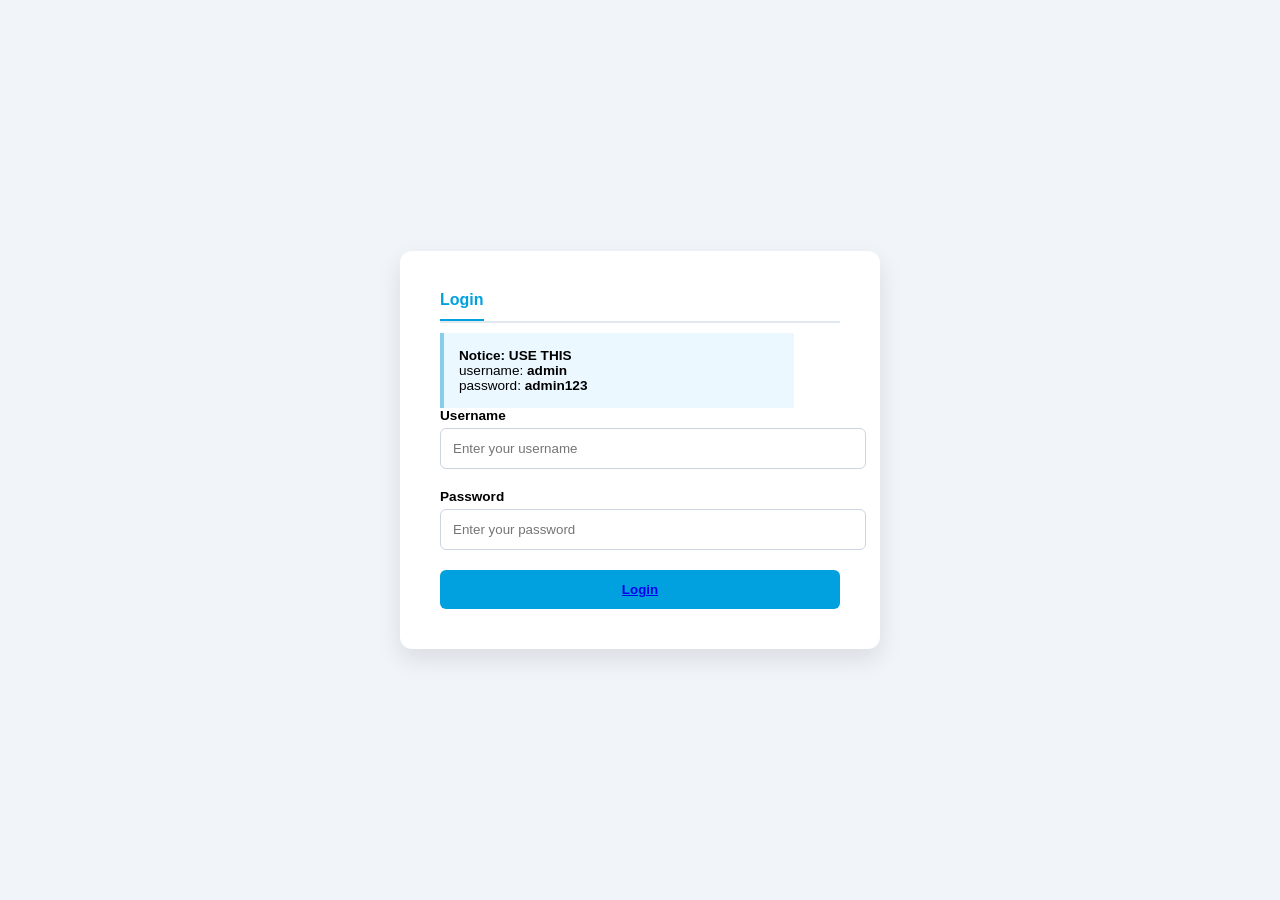
<file: index.html>
<!DOCTYPE html>
<html lang="en">
<head>
    <meta charset="UTF-8">
    <meta name="viewport" content="width=device-width, initial-scale=1.0">
    <title>Portal Login | Excellence Academy</title>
   <link rel="stylesheet" type="text/css" href="index.css">
</head>
<body>

<div class="auth-container">
    <div class="tabs">
        <div class="tab active" id="tabLogin">Login</div>
    </div>
<div id="ra">
           <strong>Notice:</strong><strong> USE THIS</strong><br>username: <strong>admin</strong><br>password: <strong>admin123</strong>
        </div>
    <form id="loginForm" >
        <div class="form-group">
            <label>Username</label>
            <input type="text" id="op" placeholder="Enter your username">
        </div>
        <div class="form-group">
            <label>Password</label>
            <input type="password" id="ap" placeholder="Enter your password">
        </div>
        <button type="submit" class="btn-auth" onclick="return log();"><a href="home.html">Login</a></button>
    </form>

  
</div>

<script>
  
    function log(){
        var user=document.getElementById("op").value;
        var pass=document.getElementById("ap").value;

        if(!user|| !pass)
        {
            alert("Please fill in all fields.");
            return false;
        }
        else if (!user) {
            alert("please fill in a vailed username or email");
            return false;
        }
        else if (!pass) {
            alert("please fill in a vailed password");
            return false;
        }
         else if (!pass) {
            alert("please create a password");
            return false;
        } 
        else if(pass!=="admin123")
        {
            alert("Invalid password. Please try again.");
            return false;
        }
        else if(user!=="admin")
        {
            alert("Invalid username. Please try again.");
            return false;
        }
        else {
            alert("Login successful! Welcome to the Excellence Academy Portal.");
            return true;
        }
    }
   
</script>

</body>
</html>
</file>
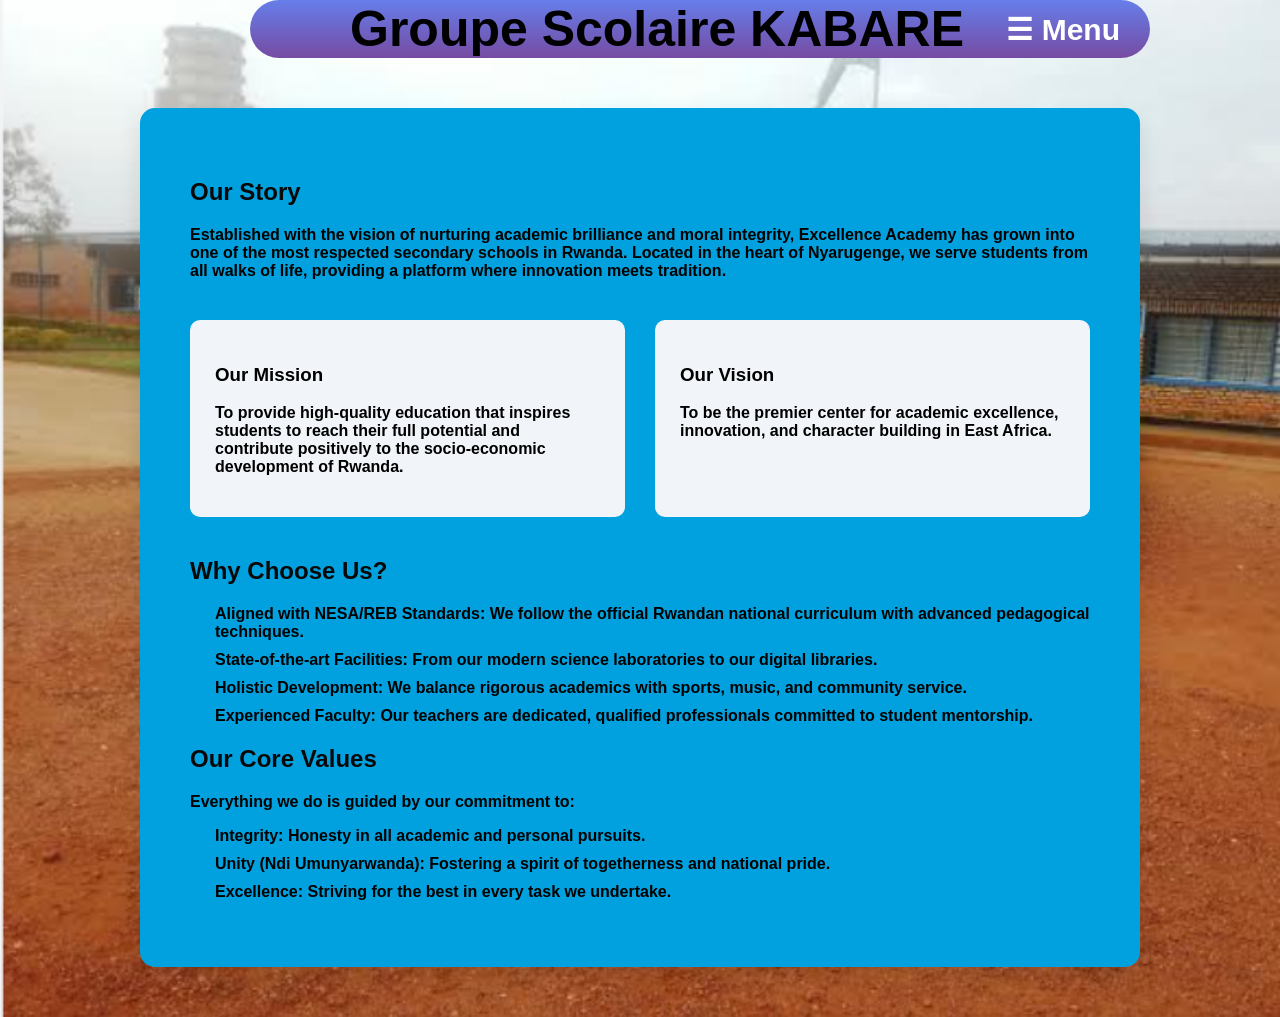
<file: about.html>
<!DOCTYPE html>
<html lang="en">
<head>
    <meta charset="UTF-8">
    <meta name="viewport" content="width=device-width, initial-scale=1.0">
    <title>About Us | Excellence Academy</title>
    <style>

        body { font-family: 'Inter', sans-serif; 
        margin: 0px;
        padding: 0px;
         color: black;
        background-image: url(back.png); 
        background-size: cover; 
        }
        .l1 { max-width: 900px;
             margin: 50px auto 50px;
              background: #00A1DE;
              font-weight: 600;
               padding: 50px;
                border-radius: 15px;
                 box-shadow: 0 10px 25px rgba(0,0,0,0.1);
                 }
        
        h2 {
             color: #080808;
              margin-bottom: 20px;
             }
        .l2 {
             display: grid;
              grid-template-columns: 1fr 1fr;
               gap: 30px;
                margin: 40px 0;
             }
        .l3 {
             padding: 25px;
              border-radius: 10px;
               background: #f1f5f9;
                border-top: 4px solid var(--primary);
             }
        
        .l4 {
             list-style: none;
              padding: 0; }
        .l4 li {
             margin-bottom: 10px;
              padding-left: 25px;
               position: relative; }
               .l5 {
    background: linear-gradient(#667eea,#764ba2);
    width: 900px;
    height: 10%;
    margin-left: 250px;
    border-radius: 60px;
}

.l6 {
    display: flex;
    flex-direction: row;      
    justify-content: space-between; 
    align-items: center;
    padding-right: 30px;
}

.l7 {
    margin-left: 100px;
    font-size: 50px;
    font-weight: bold;
    color: var(--white);
    gap: 10px;
}
.menu-btn {
    cursor: pointer;
    font-weight: bold;
    font-size: 30px;
    color: white;
    
}

.menu-overlay {
    height: 100%;
    width: 0; 
    top: 00px;
    position: fixed;   
    background-color: rgba(0, 0, 0, 0.95);
    overflow-x: hidden;
    padding-top: 60px;
    transition: 0.1s;
    
}

.menu-overlay.active {
    width: 250px;
    
    border-bottom: 5px yellow solid;
}

.close-btn {
    position: absolute;
    top: 20px;
    right: 20px; 
    font-size: 36px;
    color: white;
    cursor: pointer;
}
.close-btn:hover {
    animation: spine 1s ease-in-out;
   
}
@keyframes spine {
    0% {
        transform: rotate(0deg);
    }
    50% {
        transform: rotate(360deg);
    }
    100% {
        transform: rotate(360deg);
    }
}
.menu-links a {
    padding: 15px 32px;
    text-decoration: none;
    font-size: 18px;
    color: white;
    display: block;
    transition: 0.3s;
    font-family: Arial, sans-serif;
}

.menu-links a:hover {
    color: #f1f1f1;
    background-color: #333;
    border-radius: 20px;
    border-bottom: 5px yellow solid;
}

.menu-container {
    display: flex;
    align-items: center;
}
.l39{
    height: 300px;
    width: 100%;
    background-color: #667eea;
    margin-top: 460px;
    margin-left: 0px;
    position: sticky;

}
.l40{
    border-radius: 70px;
    height: 50px;
    background-color: #d0d0d0;
    width: 50px;
    margin-left: 1250px;
    background-image: url(lio.png);
    background-size: cover;
   
}
.l41{
    border-radius: 70px;
    height: 50px;
    background-color: #d0d0d0;
    width: 50px;
    margin-left: 1120px;
    margin-top: -50px;
    background-image: url(face.png);
    background-size: cover;
   
}
.l42{
    border-radius: 70px;
    height: 50px;
    background-color: #d0d0d0;
    width: 50px;
    margin-left: 1185px;
    margin-top: -50px;
    background-image: url(you.png);
    background-size: cover;
   
}
.l43{
    margin-top: 55px;
    position: absolute;
    margin-left: 400px;
    color: #d0d0d0;
}
.l44{
    margin-top: -90px;
    margin-left: 100px;
    border-radius: 20px;
    height: 200px;
    width: 400px;
    background-color: #28a745;
}
#BO{
    position: absolute;
    margin-left: 700px;
    margin-top: 80px;
    font-size: 15px;
    
}

    </style>
</head>
<body>
<nav class="l5">
    <div class="l6">
        <div class="l7">
            <span>Groupe Scolaire KABARE</span>
        </div>
        <div class="menu-container">
            <span onclick="toggleMenu()" class="menu-btn">☰ Menu</span>
        </div>
    </div>
</nav>
<div class="l1">
    <h2>Our Story</h2>
    <p>Established with the vision of nurturing academic brilliance and moral integrity, Excellence Academy has grown into one of the most respected secondary schools in Rwanda. Located in the heart of Nyarugenge, we serve students from all walks of life, providing a platform where innovation meets tradition.</p>

    <div class="l2">
        <div class="l3">
            <h3>Our Mission</h3>
            <p>To provide high-quality education that inspires students to reach their full potential and contribute positively to the socio-economic development of Rwanda.</p>
        </div>
        <div class="l3">
            <h3>Our Vision</h3>
            <p>To be the premier center for academic excellence, innovation, and character building in East Africa.</p>
        </div>
    </div>

    <h2>Why Choose Us?</h2>
    <ul class="l4">
        <li><strong>Aligned with NESA/REB Standards:</strong> We follow the official Rwandan national curriculum with advanced pedagogical techniques.</li>
        <li><strong>State-of-the-art Facilities:</strong> From our modern science laboratories to our digital libraries.</li>
        <li><strong>Holistic Development:</strong> We balance rigorous academics with sports, music, and community service.</li>
        <li><strong>Experienced Faculty:</strong> Our teachers are dedicated, qualified professionals committed to student mentorship.</li>
    </ul>

    <h2>Our Core Values</h2>
    <p>Everything we do is guided by our commitment to:</p>
    <ul class="l4">
        <li><strong>Integrity:</strong> Honesty in all academic and personal pursuits.</li>
        <li><strong>Unity (Ndi Umunyarwanda):</strong> Fostering a spirit of togetherness and national pride.</li>
        <li><strong>Excellence:</strong> Striving for the best in every task we undertake.</li>
    </ul>
</div>
<div id="menu" class="menu-overlay">
        <span class="close-btn" onclick="toggleMenu()">x</span>
        <div class="menu-links">
            <a href="home.html">HOME</a>
            <a href="About.html">ABOUT US</a>
            <a href="cod.html">ACADEMICS</a>
            <a href="Services.html">SERVICES</a>
            <a href="admission.html">ADMISSION</a>
            <a href="gallery.html">GALLERY</a>
            <a href="conatct.html">CONTACT US</a>
            <a href="help.html">HELP</a>
            <input type="button" class="btn-login" onclick="window.location.href='index.html';" value="←LOGOUT">
        </div>
        <div class="l39">
        <P id="BO"><b>YOU CAN ALSO FIND US ON SOCIAL MEDIA PLATFORMS:</b></P>
        <br><br><br>
        <div class="l40"></div>
         <div class="l41"></div>
          <div class="l42"></div>
          <div class="l44"></div>
          <p class="l43">&copy;COPYRIGHT GSKEBARE 2025-2026 OFFICIAL SCHOOL MANAGMENT WEBSITE</p>
    </div>
    <script>
        function toggleMenu() {
            const menu = document.getElementById("menu");
            menu.classList.toggle("active");
        }
    </script>  
</body>
</html>
</file>
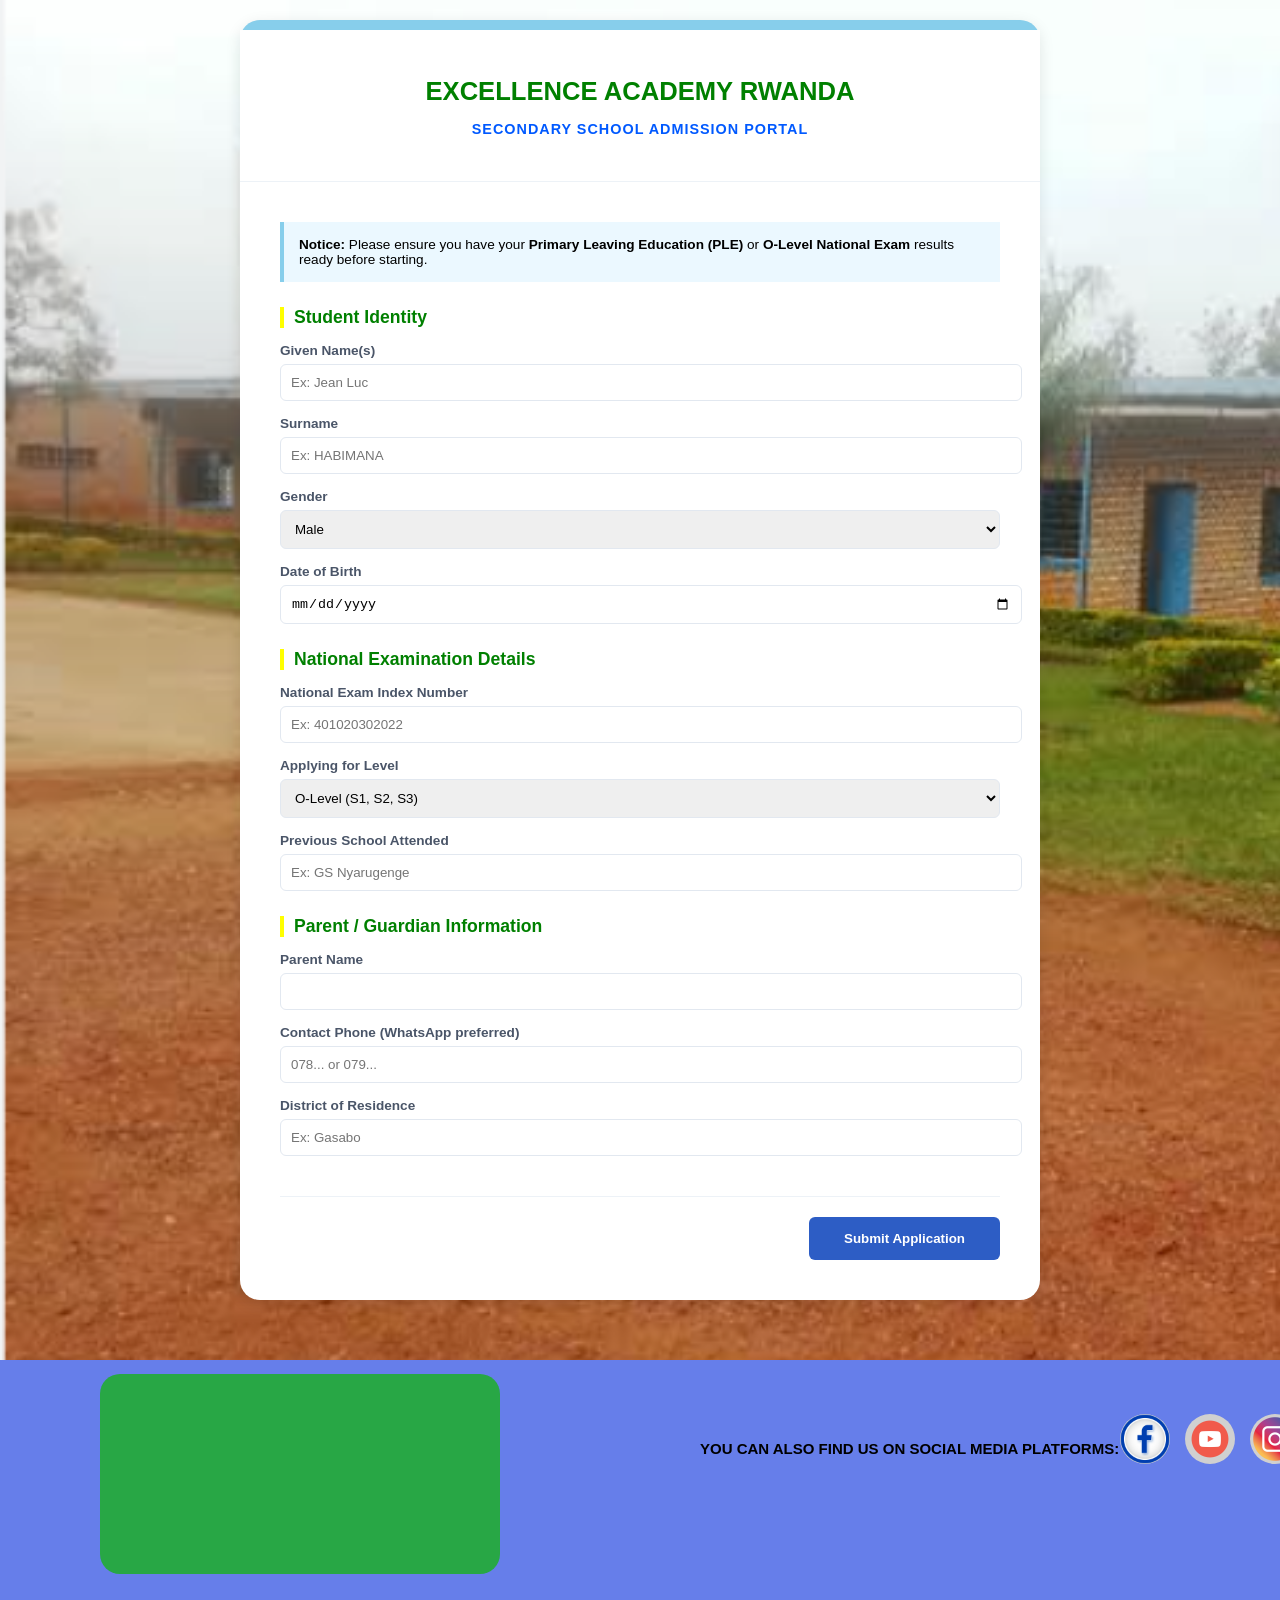
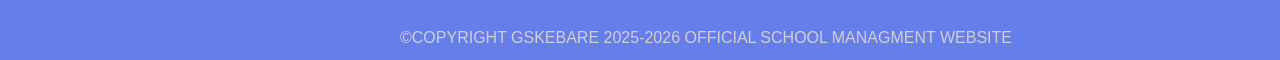
<file: admission.html>
<!DOCTYPE html>
<html lang="en">
<head>
    <meta charset="UTF-8">
    <meta name="viewport" content="width=device-width, initial-scale=1.0">
    <title>GS KABARE</title>
    <link rel="stylesheet" type="text/css" href="home.css">
       
</head>
<body>

<div class="l45">
    <div class="l46">
        <h1>EXCELLENCE ACADEMY RWANDA</h1>
        <p>SECONDARY SCHOOL ADMISSION PORTAL</p>
    </div>

    <div class="l47">
        <div class="l48">
            <strong>Notice:</strong> Please ensure you have your <strong>Primary Leaving Education (PLE)</strong> or <strong>O-Level National Exam</strong> results ready before starting.
        </div>

        <form onsubmit="return form()">
            <h2 class="l49">Student Identity</h2>
            <div class="l50">
                <div class="l51">
                    <label>Given Name(s)</label>
                    <input type="text" name="fname" placeholder="Ex: Jean Luc" id="a">
                </div>
                <div class="l51">
                    <label>Surname</label>
                    <input type="text" name="lname" placeholder="Ex: HABIMANA" id="b">
                </div>
                <div class="l51">
                    <label>Gender</label>
                    <select name="gender">
                        <option value="Male">Male</option>
                        <option value="Female">Female</option>
                    </select>
                </div>
                <div class="l51">
                    <label>Date of Birth</label>
                    <input type="date" name="dob" id="c">
                </div>
            </div>

            <h2 class="l49">National Examination Details</h2>
            <div class="l50">
                <div class="l51">
                    <label>National Exam Index Number</label>
                    <input type="text" placeholder="Ex: 401020302022" id="d">
                </div>
                <div class="l51">
                    <label>Applying for Level</label>
                    <select id="levelSelect" onchange="toggleCombinations()">
                        <option value="O-Level">O-Level (S1, S2, S3)</option>
                        <option value="A-Level">A-Level (S4, S5, S6)</option>
                    </select>
                </div>
                <div class="l51" id="combinationGroup" style="display:none;">
                    <label>A-Level Combination Choice</label>
                    <select>
                        <option>MCB (Math, Chem, Bio)</option>
                        <option>PCM (Physics, Chem, Math)</option>
                        <option>HEG (History, Econ, Geog)</option>
                        <option>MEG (Math, Econ, Geog)</option>
                        <option>PCB (Physics, Chem, Bio)</option>
                    </select>
                </div>
                <div class="l51">
                    <label>Previous School Attended</label>
                    <input type="text" placeholder="Ex: GS Nyarugenge" id="e">
                </div>
            </div>

            <h2 class="l49">Parent / Guardian Information</h2>
            <div class="l50">
                <div class="l51">
                    <label>Parent Name</label>
                    <input type="text" id="f">
                </div>
                <div class="l51">
                    <label>Contact Phone (WhatsApp preferred)</label>
                    <input type="tel" placeholder="078... or 079..." id="g">
                </div>
                <div class="l51">
                    <label>District of Residence</label>
                    <input type="text" placeholder="Ex: Gasabo" id="h">
                </div>
            </div>

            <div class="l52">
                <button type="submit" class="l53">Submit Application</button>
            </div>
        </form>
    </div>
</div>
<div class="l39">
        <P id="BO"><b>YOU CAN ALSO FIND US ON SOCIAL MEDIA PLATFORMS:</b></P>
        <br><br><br>
        <div class="l40"></div>
         <div class="l41"></div>
          <div class="l42"></div>
          <div class="l44"></div>
          <p class="l43">&copy;COPYRIGHT GSKEBARE 2025-2026 OFFICIAL SCHOOL MANAGMENT WEBSITE</p>

    </div>
<script>
    function toggleCombinations() {
        const level = document.getElementById('levelSelect').value;
        const comboGroup = document.getElementById('combinationGroup');
        if (level === "A-Level") {
            comboGroup.style.display = "block";
        } else {
            comboGroup.style.display = "none";
        }
    }
function form(){
    var fname=document.getElementById("a").value;
    var lname=document.getElementById("b").value;
    var dob=document.getElementById("c").value;
    var index=document.getElementById("d").value;
    var school=document.getElementById("e").value;
    var parent=document.getElementById("f").value;
    var phone=document.getElementById("g").value;
    var district=document.getElementById("h").value;
    
    if(!fname||!lname||!dob||!index||!school||!parent||!phone||!district){
        alert("Please fill in all required fields.");
        return false;
    }
    else if(index.length >15||index.length <10){
        alert("please fill in a vailed index number");
        return false;
    }
    else if(phone.length !=10){
        alert("please fill in a vailed phone number");
        return false;
     }
     else{
        alert("Application submitted successfully!");
        return true;
     }
}
    
</script>

</body>
</html>
</file>
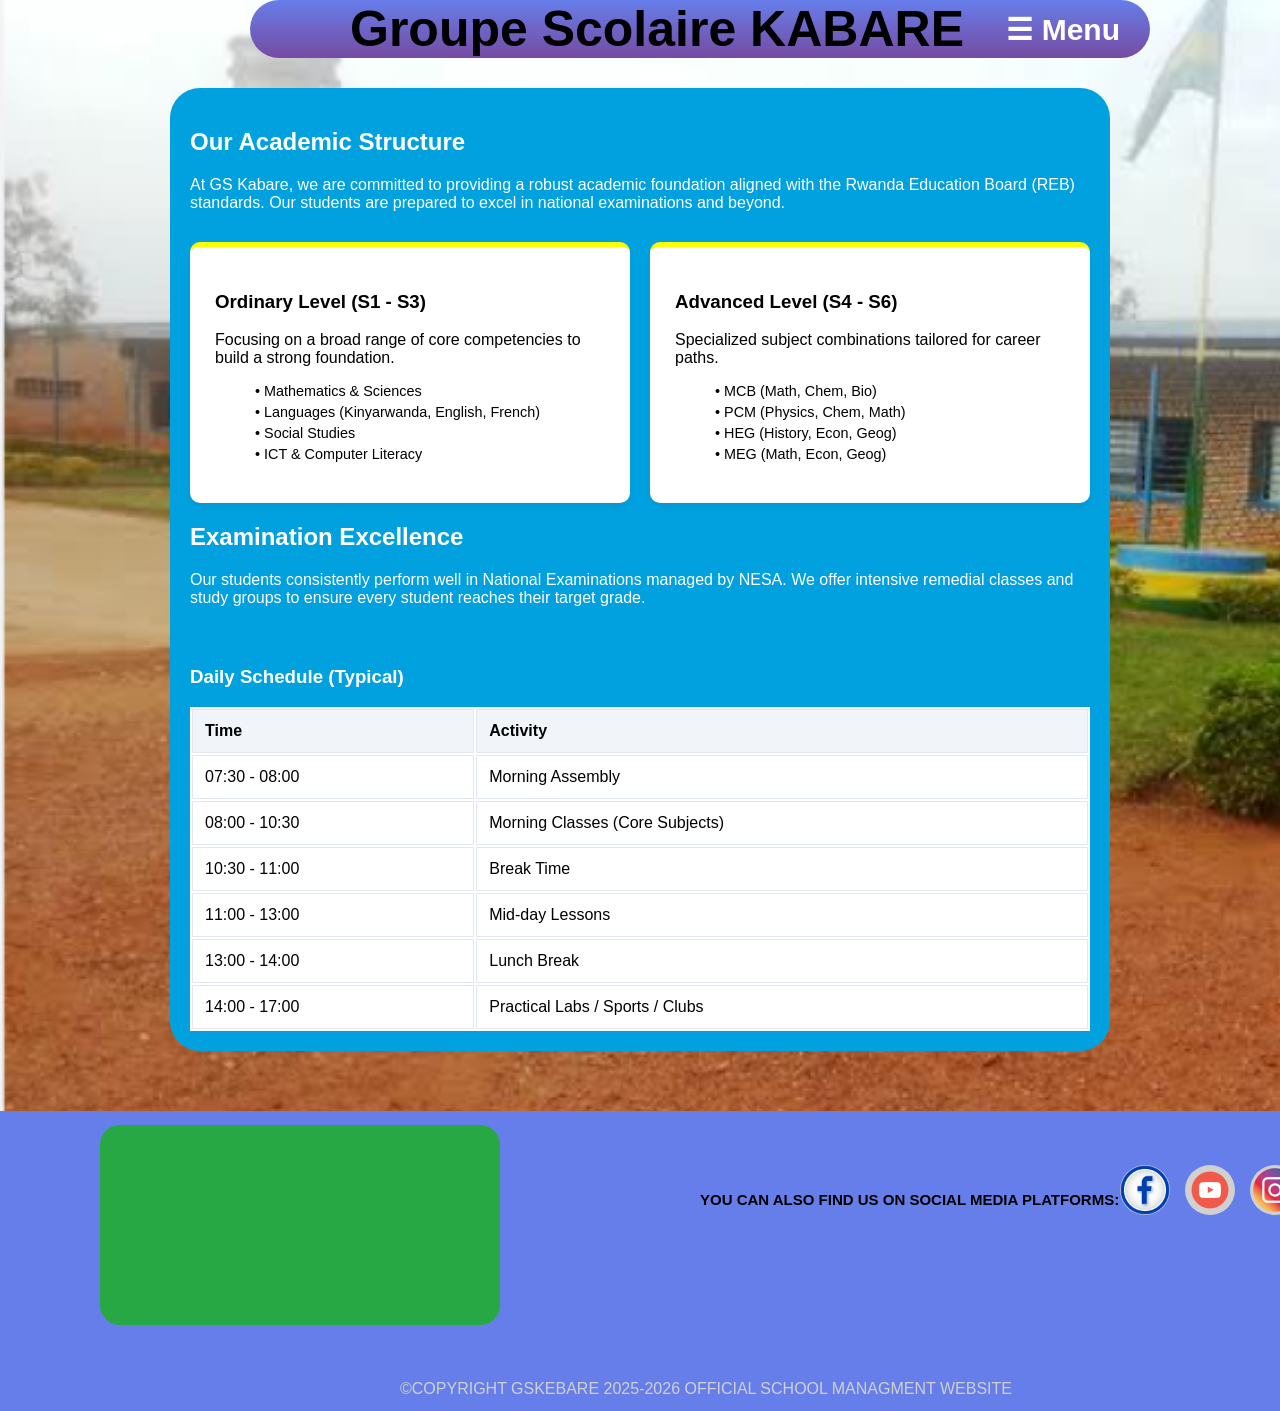
<file: cod.html>
<!DOCTYPE html>
<html lang="en">
<head>
    <meta charset="UTF-8">
    <meta name="viewport" content="width=device-width, initial-scale=1.0">
    <title>Academics | GS Kabare</title>
    <link rel="stylesheet" type="text/css" href="cod.css">
    <link rel="stylesheet" type="text/css" href="home.css">
</head>
<body>

<nav class="l1">
    <div class="l2">
        <div class="l3">
            <span>Groupe Scolaire KABARE</span>
        </div>
        <div class="menu-container">
            <span onclick="toggleMenu()" class="menu-btn">☰ Menu</span>
        </div>
    </div>
</nav>
<div id="menu" class="menu-overlay">
        <span class="close-btn" onclick="toggleMenu()">x</span>
        <div class="menu-links">
            <a href="home.html">HOME</a>
            <a href="about.html">ABOUTUS</a>
            <a href="cod.html">ACADEMICS</a>
            <a href="Services.html">SERVICES</a>
            <a href="admission.html">ADMISSION</a>
            <a href="gallery.html">GALLERY</a>
            <a href="conatct.html">CONTACT US</a>
            <a href="help.html">HELP</a>
            <input type="button" class="btn-login" onclick="window.location.href='index.html';" value="←LOGOUT">
        </div>
    </div>
        
<div class="g1">
    <h2>Our Academic Structure</h2>
    <p>At GS Kabare, we are committed to providing a robust academic foundation aligned with the Rwanda Education Board (REB) standards. Our students are prepared to excel in national examinations and beyond.</p>

    <div class="g2">
        <div class="g3">
            <h3>Ordinary Level (S1 - S3)</h3>
            <p>Focusing on a broad range of core competencies to build a strong foundation.</p>
            <ul class="g4">
                <li>• Mathematics & Sciences</li>
                <li>• Languages (Kinyarwanda, English, French)</li>
                <li>• Social Studies</li>
                <li>• ICT & Computer Literacy</li>
            </ul>
        </div>

        <div class="g3">
            <h3>Advanced Level (S4 - S6)</h3>
            <p>Specialized subject combinations tailored for career paths.</p>
            <ul class="g4">
                <li>• MCB (Math, Chem, Bio)</li>
                <li>• PCM (Physics, Chem, Math)</li>
                <li>• HEG (History, Econ, Geog)</li>
                <li>• MEG (Math, Econ, Geog)</li>
            </ul>
        </div>
    </div>

    <h2>Examination Excellence</h2>
    <p>Our students consistently perform well in National Examinations managed by NESA. We offer intensive remedial classes and study groups to ensure every student reaches their target grade.</p>

    <div class="g5">
        <h3>Daily Schedule (Typical)</h3>
        <table>
            <thead>
                <tr>
                    <th>Time</th>
                    <th>Activity</th>
                </tr>
            </thead>
            <tbody>
                <tr><td>07:30 - 08:00</td><td>Morning Assembly</td></tr>
                <tr><td>08:00 - 10:30</td><td>Morning Classes (Core Subjects)</td></tr>
                <tr><td>10:30 - 11:00</td><td>Break Time</td></tr>
                <tr><td>11:00 - 13:00</td><td>Mid-day Lessons</td></tr>
                <tr><td>13:00 - 14:00</td><td>Lunch Break</td></tr>
                <tr><td>14:00 - 17:00</td><td>Practical Labs / Sports / Clubs</td></tr>
            </tbody>
        </table>
    </div>
</div>
<div class="l39">
        <P id="BO"><b>YOU CAN ALSO FIND US ON SOCIAL MEDIA PLATFORMS:</b></P>
        <br><br><br>
        <div class="l40"></div>
         <div class="l41"></div>
          <div class="l42"></div>
          <div class="l44"></div>
          <p class="l43">&copy;COPYRIGHT GSKEBARE 2025-2026 OFFICIAL SCHOOL MANAGMENT WEBSITE</p>

    </div>
<script>
        function toggleMenu() {
            const menu = document.getElementById("menu");
            menu.classList.toggle("active");
        }
    </script> 
</body>
</html>
</file>
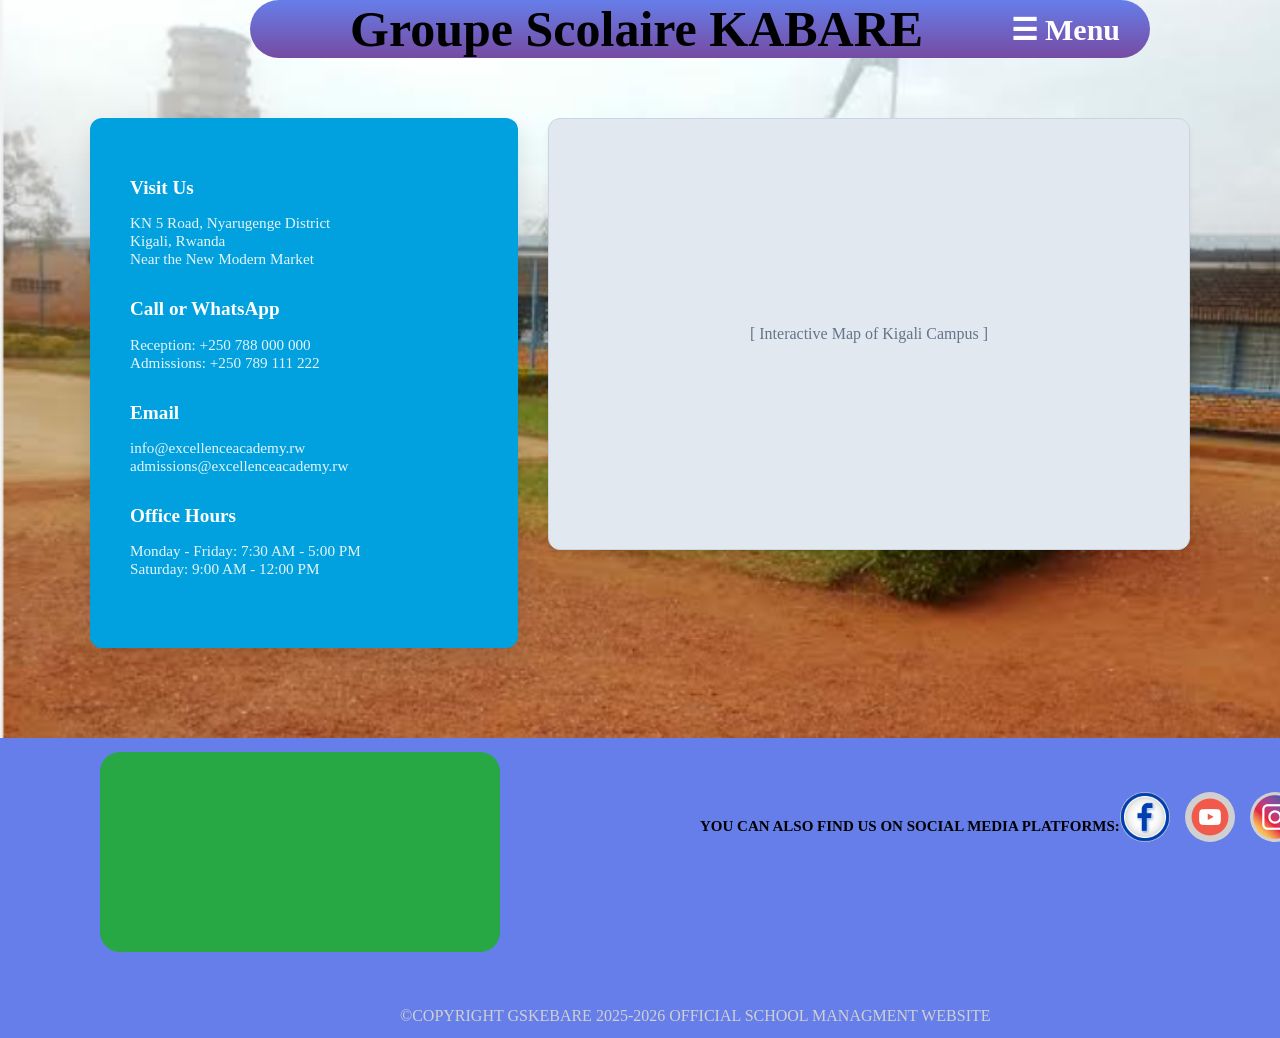
<file: conatct.html>
<!DOCTYPE html>
<html lang="en">
<head>
    <meta charset="UTF-8">
    <meta name="viewport" content="width=device-width, initial-scale=1.0">
    <title>Contact Us | Excellence Academy Rwanda</title>
    <style>
        body{
            margin: 0px;
            padding: 0px;
            background-image: url(back.png);
            background-size: cover;
        }
        .l39{
    height: 300px;
    width: 100%;
    background-color: #667eea;
    margin-top: 60px;
    margin-left: 0px;
    position: sticky;

}
.l40{
    border-radius: 70px;
    height: 50px;
    background-color: #d0d0d0;
    width: 50px;
    margin-left: 1250px;
    background-image: url(lio.png);
    background-size: cover;
   
}
.l41{
    border-radius: 70px;
    height: 50px;
    background-color: #d0d0d0;
    width: 50px;
    margin-left: 1120px;
    margin-top: -50px;
    background-image: url(face.png);
    background-size: cover;
   
}
.l42{
    border-radius: 70px;
    height: 50px;
    background-color: #d0d0d0;
    width: 50px;
    margin-left: 1185px;
    margin-top: -50px;
    background-image: url(you.png);
    background-size: cover;
   
}
.l43{
    margin-top: 55px;
    position: absolute;
    margin-left: 400px;
    color: #d0d0d0;
}
.l44{
    margin-top: -90px;
    margin-left: 100px;
    border-radius: 20px;
    height: 200px;
    width: 400px;
    background-color: #28a745;
}
#BO{
    position: absolute;
    margin-left: 700px;
    margin-top: 80px;
    font-size: 15px;
    
}
        .container {
            max-width: 1100px;
            margin: 60px auto 60px;
            display: grid;
            grid-template-columns: 1fr 1.5fr;
            gap: 30px;
            padding: 0 20px;
        }

        /* Info Sidebar */
        .info-sidebar {
            background: #00A1DE;
            color: white;
            padding: 40px;
            border-radius: 12px;
            box-shadow: 0 10px 25px rgba(0,0,0,0.1);
        }

        .info-item { margin-bottom: 30px; }
        .info-item h3 { font-size: 1.2rem; margin-bottom: 10px; color: var(--accent); }
        .info-item p { font-size: 0.95rem; opacity: 0.9; }

        /* Contact Form */
        .contact-card {
            
            padding: 40px;
            border-radius: 12px;
            box-shadow: 0 4px 6px rgba(0,0,0,0.05);
             height: 350px;
            background: #e2e8f0;
            border-radius: 12px;
            display: flex;
            align-items: center;
            justify-content: center;
            border: 1px solid #cbd5e1;
        }
        .map-container {
            grid-column: span 2;
           
        }
        

.menu-btn {
    cursor: pointer;
    font-weight: bold;
    font-size: 30px;
    color: white;
    
}

.menu-overlay {
    height: 100%;
    width: 0; 
    top: 00px;
    position: fixed;   
    background-color: rgba(0, 0, 0, 0.95);
    overflow-x: hidden;
    padding-top: 60px;
    transition: 0.1s;
    
}

.menu-overlay.active {
    width: 250px;
    
    border-bottom: 5px yellow solid;
}

.close-btn {
    position: absolute;
    top: 20px;
    right: 20px; 
    font-size: 36px;
    color: white;
    cursor: pointer;
}
.close-btn:hover {
    animation: spine 1s ease-in-out;
   
}
@keyframes spine {
    0% {
        transform: rotate(0deg);
    }
    50% {
        transform: rotate(360deg);
    }
    100% {
        transform: rotate(360deg);
    }
}
.menu-links a {
    padding: 15px 32px;
    text-decoration: none;
    font-size: 18px;
    color: white;
    display: block;
    transition: 0.3s;
    font-family: Arial, sans-serif;
}

.menu-links a:hover {
    color: #f1f1f1;
    background-color: #333;
    border-radius: 20px;
    border-bottom: 5px yellow solid;
}

.menu-container {
    display: flex;
    align-items: center;
}
.l1 {
    background: linear-gradient(#667eea,#764ba2);
    width: 900px;
    height: 10%;
    margin-left: 250px;
    border-radius: 60px;
}

.l2 {
    display: flex;
    flex-direction: row;      
    justify-content: space-between; 
    align-items: center;
    padding-right: 30px;
}

.l3 {
    margin-left: 100px;
    font-size: 50px;
    font-weight: bold;
    color: var(--white);
    gap: 10px;
}


        @media (max-width: 850px) {
            .container { grid-template-columns: 1fr; margin-top: 20px; }
            .map-container { grid-column: span 1; }
        }
    </style>
</head>
<body>
<nav class="l1">
    <div class="l2">
        <div class="l3">
            <span>Groupe Scolaire KABARE</span>
        </div>
        <div class="menu-container">
            <span onclick="toggleMenu()" class="menu-btn">☰ Menu</span>
        </div>
    </div>
</nav>
<div class="container">
    <div class="info-sidebar">
        <div class="info-item">
            <h3>Visit Us</h3>
            <p>KN 5 Road, Nyarugenge District<br>Kigali, Rwanda<br>Near the New Modern Market</p>
        </div>
        <div class="info-item">
            <h3>Call or WhatsApp</h3>
            <p>Reception: +250 788 000 000<br>Admissions: +250 789 111 222</p>
        </div>
        <div class="info-item">
            <h3>Email</h3>
            <p>info@excellenceacademy.rw<br>admissions@excellenceacademy.rw</p>
        </div>
        <div class="info-item">
            <h3>Office Hours</h3>
            <p>Monday - Friday: 7:30 AM - 5:00 PM<br>Saturday: 9:00 AM - 12:00 PM</p>
        </div>
    </div>

    <div class="contact-card">
        <p style="color: #64748b; font-weight: 500;">
            [ Interactive Map of Kigali Campus ]
        </p>
    </div>

    <div class="map-container">
        
    </div>
</div>
<div id="menu" class="menu-overlay">
        <span class="close-btn" onclick="toggleMenu()">x</span>
        <div class="menu-links">
            <a href="index.html">HOME</a>
            <a href="about.html">ABOUTUS</a>
            <a href="cod.html">ACADEMICS</a>
            <a href="Services.html">SERVICES</a>
            <a href="admission.html">ADMISSION</a>
            <a href="gallery.html">GALLERY</a>
            <a href="conatct.html">CONTACT US</a>
            <a href="help.html">HELP</a>
        </div>
    </div>
 
<div class="l39">
        <P id="BO"><b>YOU CAN ALSO FIND US ON SOCIAL MEDIA PLATFORMS:</b></P>
        <br><br><br>
        <div class="l40"></div>
         <div class="l41"></div>
          <div class="l42"></div>
          <div class="l44"></div>
          <p class="l43">&copy;COPYRIGHT GSKEBARE 2025-2026 OFFICIAL SCHOOL MANAGMENT WEBSITE</p>

    </div>
<script>
    function toggleMenu() {
            const menu = document.getElementById("menu");
            menu.classList.toggle("active");
        }
    document.getElementById('contactForm').onsubmit = function(e) {
        e.preventDefault();
        alert("Thank you for reaching out! Your message has been sent. Our team will get back to you within 24 hours.");
        this.reset();
    };
</script>

</body>
</html>
</file>
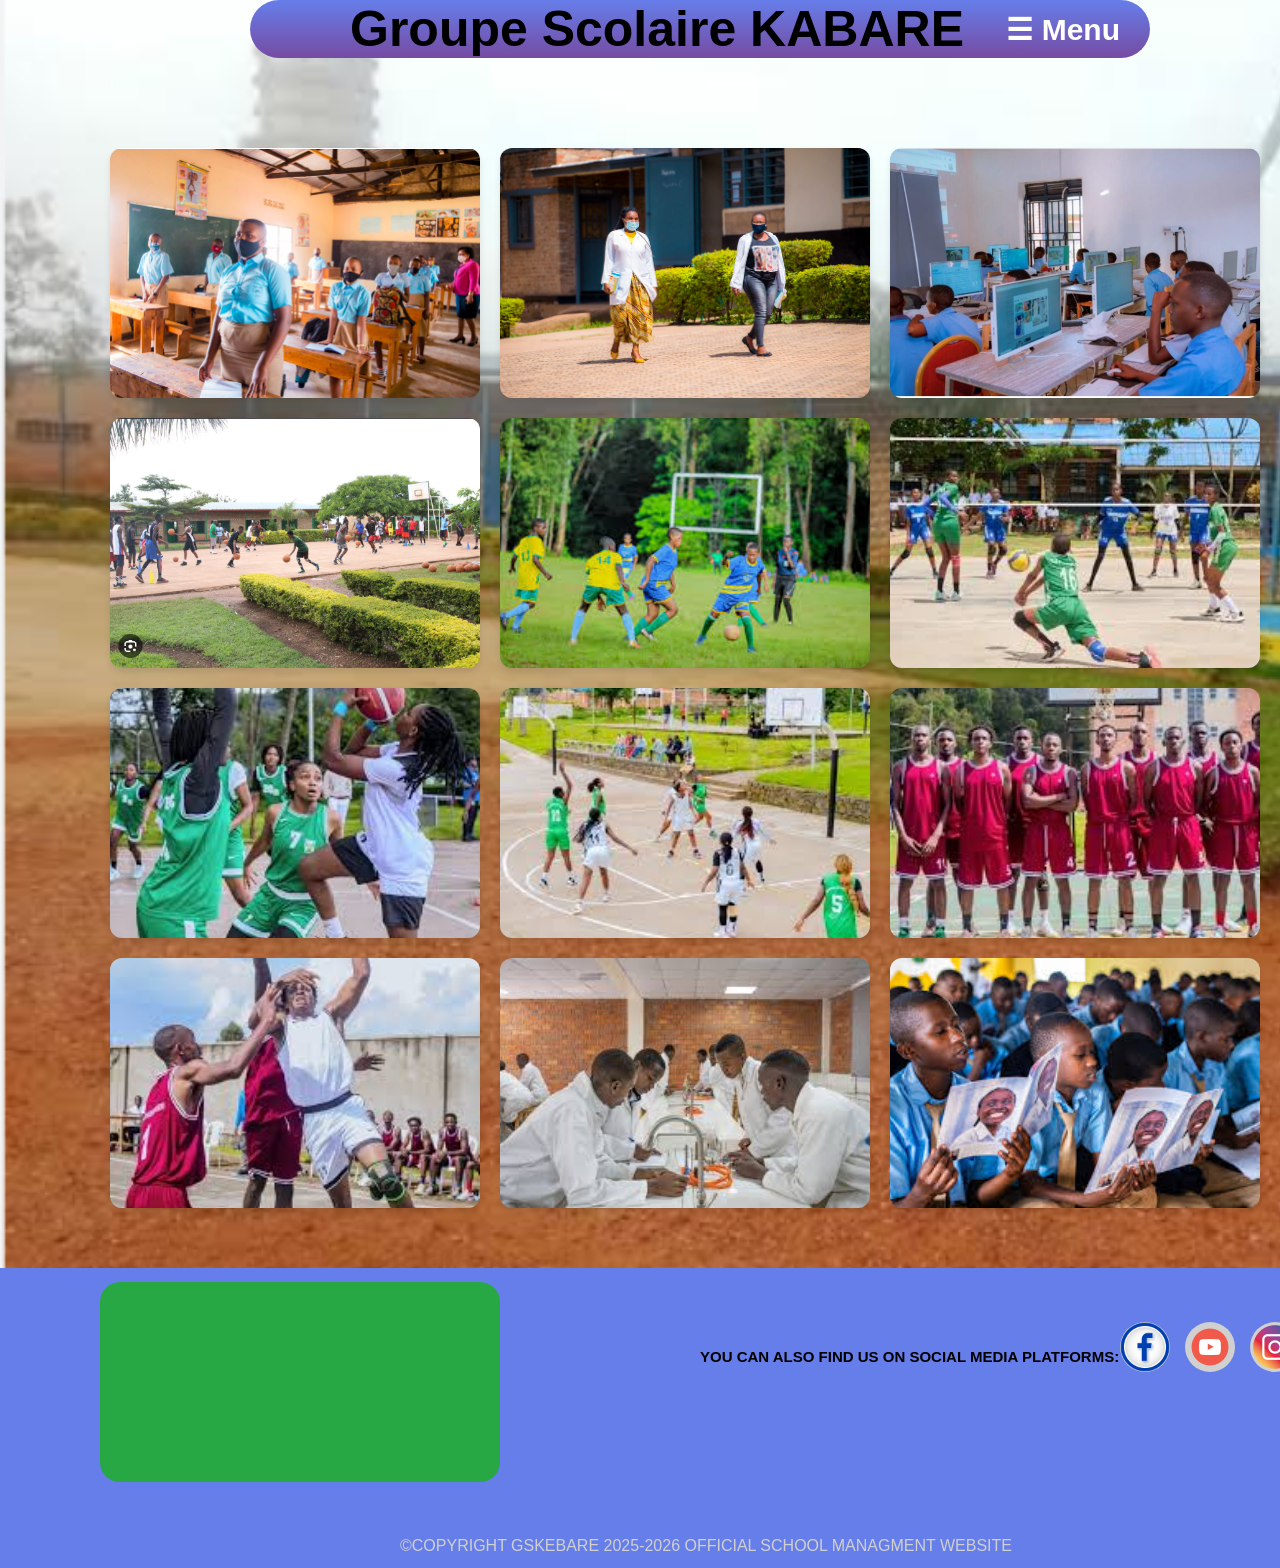
<file: gallery.html>
<!DOCTYPE html>
<html lang="en">
<head>
    <meta charset="UTF-8">
    <meta name="viewport" content="width=device-width, initial-scale=1.0">
    <title>School Gallery | Excellence Academy Rwanda</title>
    <link rel="stylesheet" type="text/css" href="home.css">
</head>
<body>
 <nav class="l1">
    <div class="l2">
        <div class="l3">
            <span>Groupe Scolaire KABARE</span>
        </div>
        <div class="menu-container">
            <span onclick="toggleMenu()" class="menu-btn">☰ Menu</span>
        </div>
    </div>
</nav>
<div class="l54">
    <div class="l55">
        <img src="lion.png">
    </div>
    <div class="l55">
        <img src="lione.png">
    </div>
    <div class="l55">
        <img src="lionel.png">
    </div>
    <div class="l55">
        <img src="d.png">
    </div>
    <div class="l55">
        <img src="do.png">
    </div>
    <div class="l55">
        <img src="dod.png">
    </div>
    <div class="l55">
        <img src="dodo.png">
    </div>
    <div class="l55">
        <img src="i.png">
    </div>
    <div class="l55">
        <img src="in.png">
    </div>
    <div class="l55">
        <img src="ine.png">
        </div>
    <div class="l55">
        <img src="inez.png">
        </div>
    <div class="l55">
        <img src="ineza.png">
    </div>
</div>
<div class="l39">
        <P id="BO"><b>YOU CAN ALSO FIND US ON SOCIAL MEDIA PLATFORMS:</b></P>
        <br><br><br>
        <div class="l40"><a href=""></a></div>
         <div class="l41"><a href=""></a></div>
          <div class="l42"><a href=""></a></div>
          <div class="l44"></div>
          <p class="l43">&copy;COPYRIGHT GSKEBARE 2025-2026 OFFICIAL SCHOOL MANAGMENT WEBSITE</p>

    </div>
      <div id="menu" class="menu-overlay">
        <span class="close-btn" onclick="toggleMenu()">x</span>
        <div class="menu-links">
            <a href="home.html">HOME</a>
            <a href="about.html">ABOUTUS</a>
            <a href="cod.html">ACADEMICS</a>
            <a href="Services.html">SERVICES</a>
            <a href="admission.html">ADMISSION</a>
            <a href="gallery.html">GALLERY</a>
            <a href="conatct.html">CONTACT US</a>
            <a href="help.html">HELP</a>
        </div>
    </div>
        <script>
        function toggleMenu() {
            const menu = document.getElementById("menu");
            menu.classList.toggle("active");
        }
    </script>   
</body>
</html>
</file>
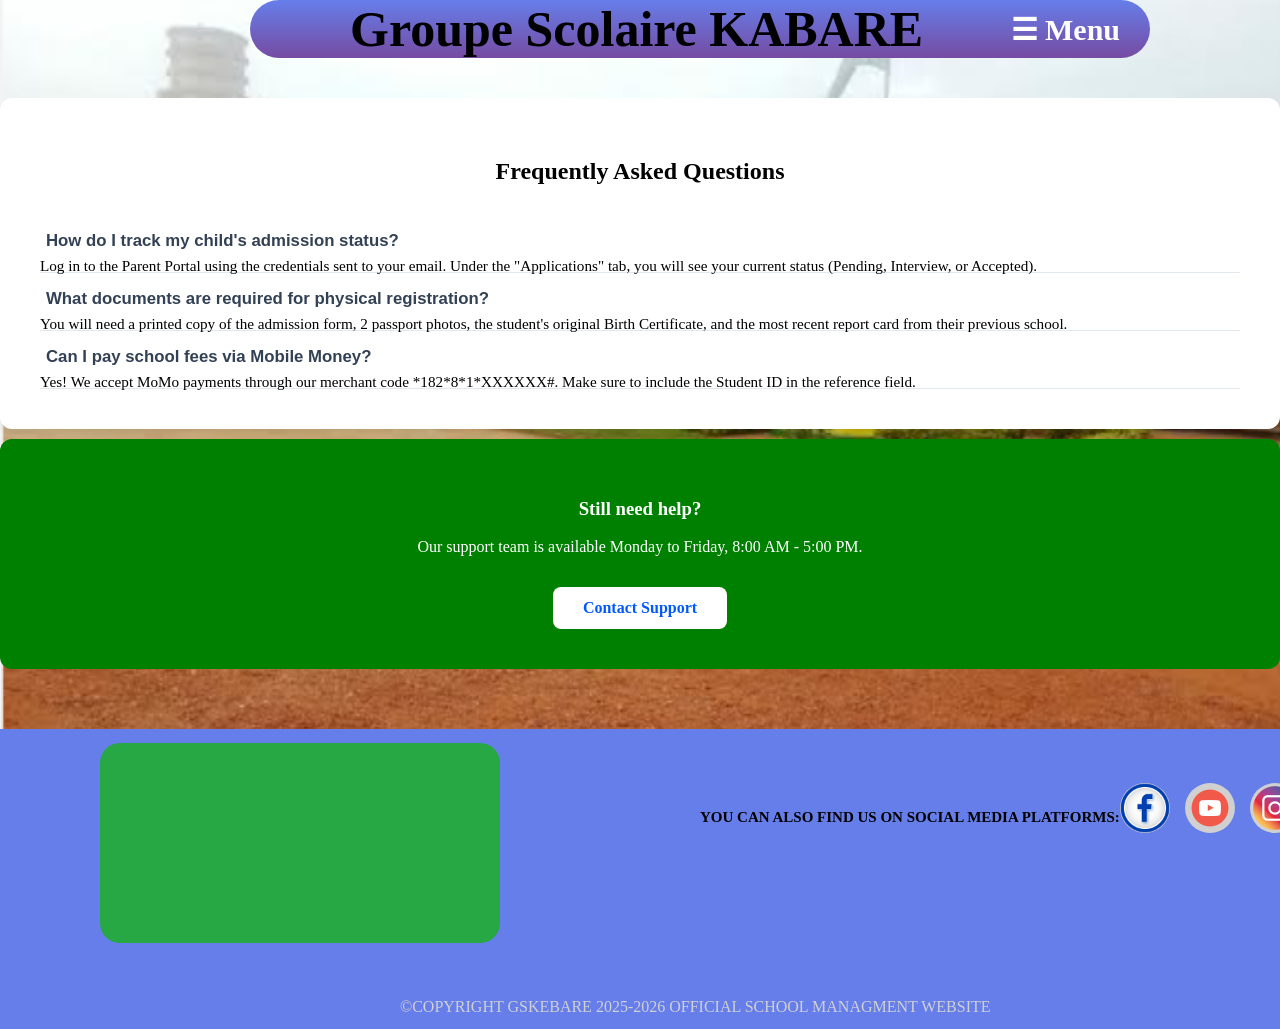
<file: help.html>
<!DOCTYPE html>
<html lang="en">
<head>
    <meta charset="UTF-8">
    <meta name="viewport" content="width=device-width, initial-scale=1.0">
    <title>Help Center | Excellence Academy Rwanda</title>
    <style>
      body{
        margin: 0px;
        padding: 0px;
        background-image: url(back.png);
        background-size: cover;
      }

       

        
        .f1 {
            margin-bottom: -40px;
            margin-top: 40px;
             background: white;
             padding: 40px;
              border-radius: 12px;
               box-shadow: 0 4px 6px rgba(0,0,0,0.05);
             }
        .f1 h2 {
             margin-bottom: 30px;
              color: var(--secondary);
               text-align: center;
             }

        .f2 { 
            border-bottom: 1px solid #e2e8f0;
             padding: 15px 0;
             }
        .f3 {
            width: 100%;
            background: none;
            border: none;
            text-align: left;
            font-size: 1.05rem;
            font-weight: 600;
            cursor: pointer;
            display: flex;
            justify-content: space-between;
            align-items: center;
            color: #334155;
        }

        .f4 {
            max-height: 0;
            color: var(--gray);
            font-size: 0.95rem;
            margin-top: 5px;
        }

        .f5 {
            text-align: center;
            margin-top: 50px;
            padding: 40px;
            background:green;
            color: white;
            border-radius: 12px;
        }

        .f5-chat {
            display: inline-block;
            margin-top: 15px;
            background: white;
            color: rgb(0, 89, 255);
            padding: 12px 30px;
            text-decoration: none;
            border-radius: 8px;
            font-weight: bold;
        }
        .l1 {
    background: linear-gradient(#667eea,#764ba2);
    width: 900px;
    height: 10%;
    margin-left: 250px;
    border-radius: 60px;
}

.l2 {
    display: flex;
    flex-direction: row;      
    justify-content: space-between; 
    align-items: center;
    padding-right: 30px;
}

.l3 {
    margin-left: 100px;
    font-size: 50px;
    font-weight: bold;
    color: var(--white);
    gap: 10px;
}
.menu-btn {
    cursor: pointer;
    font-weight: bold;
    font-size: 30px;
    color: white;
    
}

.menu-overlay {
    height: 100%;
    width: 0; 
    top: 00px;
    position: fixed;   
    background-color: rgba(0, 0, 0, 0.95);
    overflow-x: hidden;
    padding-top: 60px;
    transition: 0.1s;
    
}

.menu-overlay.active {
    width: 250px;
    
    border-bottom: 5px yellow solid;
}

.close-btn {
    position: absolute;
    top: 20px;
    right: 20px; 
    font-size: 36px;
    color: white;
    cursor: pointer;
}
.close-btn:hover {
    animation: spine 1s ease-in-out;
   
}
@keyframes spine {
    0% {
        transform: rotate(0deg);
    }
    50% {
        transform: rotate(360deg);
    }
    100% {
        transform: rotate(360deg);
    }
}
.menu-links a {
    padding: 15px 32px;
    text-decoration: none;
    font-size: 18px;
    color: white;
    display: block;
    transition: 0.3s;
    font-family: Arial, sans-serif;
}

.menu-links a:hover {
    color: #f1f1f1;
    background-color: #333;
    border-radius: 20px;
    border-bottom: 5px yellow solid;
}

.menu-container {
    display: flex;
    align-items: center;
}
    .l39{
    height: 300px;
    width: 100%;
    background-color: #667eea;
    margin-top: 60px;
    margin-left: 0px;
    position: sticky;

}
.l40{
    border-radius: 70px;
    height: 50px;
    background-color: #d0d0d0;
    width: 50px;
    margin-left: 1250px;
    background-image: url(lio.png);
    background-size: cover;
   
}
.l41{
    border-radius: 70px;
    height: 50px;
    background-color: #d0d0d0;
    width: 50px;
    margin-left: 1120px;
    margin-top: -50px;
    background-image: url(face.png);
    background-size: cover;
   
}
.l42{
    border-radius: 70px;
    height: 50px;
    background-color: #d0d0d0;
    width: 50px;
    margin-left: 1185px;
    margin-top: -50px;
    background-image: url(you.png);
    background-size: cover;
   
}
.l43{
    margin-top: 55px;
    position: absolute;
    margin-left: 400px;
    color: #d0d0d0;
}
.l44{
    margin-top: -90px;
    margin-left: 100px;
    border-radius: 20px;
    height: 200px;
    width: 400px;
    background-color: #28a745;
}
#BO{
    position: absolute;
    margin-left: 700px;
    margin-top: 80px;
    font-size: 15px;
    
}
    </style>
</head>
<body>
<nav class="l1">
    <div class="l2">
        <div class="l3">
            <span>Groupe Scolaire KABARE</span>
        </div>
        <div class="menu-container">
            <span onclick="toggleMenu()" class="menu-btn">☰ Menu</span>
        </div>
    </div>
</nav>

    <div class="f1">
        <h2>Frequently Asked Questions</h2>
        
        <div class="f2">
            <button class="f3" onclick="toggleFaq(this)">
                How do I track my child's admission status?
            </button>
            <div class="f4">
                Log in to the Parent Portal using the credentials sent to your email. Under the "Applications" tab, you will see your current status (Pending, Interview, or Accepted).
            </div>
        </div>

        <div class="f2">
            <button class="f3" onclick="toggleFaq(this)">
                What documents are required for physical registration?
            </button>
            <div class="f4">
                You will need a printed copy of the admission form, 2 passport photos, the student's original Birth Certificate, and the most recent report card from their previous school.
            </div>
        </div>

        <div class="f2">
            <button class="f3" onclick="toggleFaq(this)">
                Can I pay school fees via Mobile Money? 
            </button>
            <div class="f4">
                Yes! We accept MoMo payments through our merchant code *182*8*1*XXXXXX#. Make sure to include the Student ID in the reference field.
            </div>
        </div>
    </div>

    <div class="f5">
        <h3>Still need help?</h3>
        <p>Our support team is available Monday to Friday, 8:00 AM - 5:00 PM.</p>
        <a href="conatct.html" class="f5-chat">Contact Support</a>
    </div>
</div>
<div class="l39">
        <P id="BO"><b>YOU CAN ALSO FIND US ON SOCIAL MEDIA PLATFORMS:</b></P>
        <br><br><br>
        <div class="l40"></div>
         <div class="l41"></div>
          <div class="l42"></div>
          <div class="l44"></div>
          <p class="l43">&copy;COPYRIGHT GSKEBARE 2025-2026 OFFICIAL SCHOOL MANAGMENT WEBSITE</p>

    </div>
<div id="menu" class="menu-overlay">
        <span class="close-btn" onclick="toggleMenu()">x</span>
        <div class="menu-links">
            <a href="home.html">HOME</a>
            <a href="about.html">ABOUTUS</a>
            <a href="cod.html">ACADEMICS</a>
            <a href="Services.html">SERVICES</a>
            <a href="admission.html">ADMISSION</a>
            <a href="gallery.html">GALLERY</a>
            <a href="conatct.html">CONTACT US</a>
            <a href="help.html">HELP</a>
        </div>
    </div>
       
<script>
     function toggleMenu() {
            const menu = document.getElementById("menu");
            menu.classList.toggle("active");
        }
    function toggleFaq(button) {
        const item = button.parentElement;
        const isOpen = item.classList.contains('active');
        
        // Close all other FAQs
        document.querySelectorAll('.faq-item').forEach(el => el.classList.remove('active'));
        
        // Toggle current FAQ
        if (!isOpen) {
            item.classList.add('active');
        }
    }
</script>

</body>
</html>
</file>
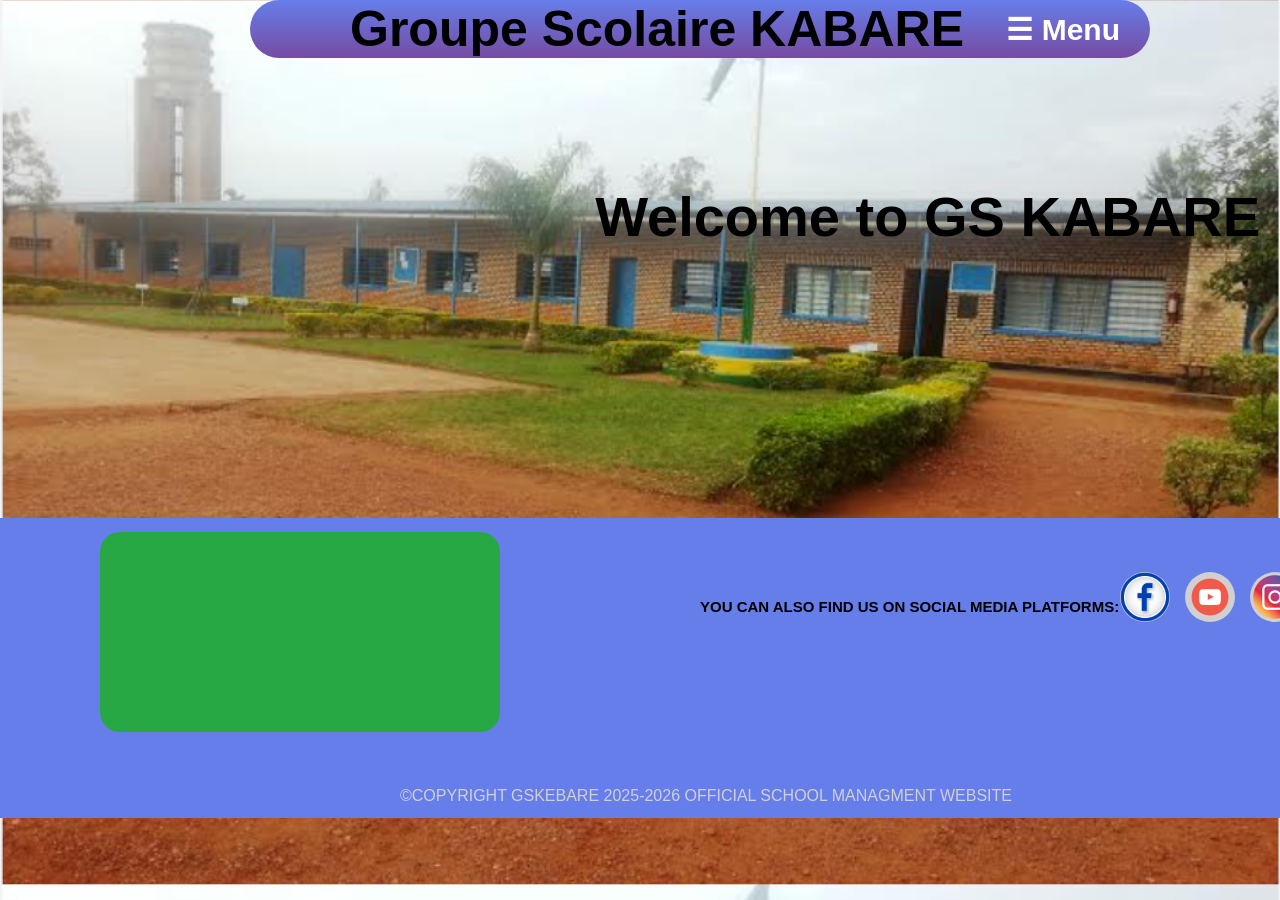
<file: home.html>
<!DOCTYPE html>
<html lang="en">
<head>
    <meta charset="UTF-8">
    <meta name="viewport" content="width=device-width, initial-scale=1.0">
    <title>GS KABARE - Home</title>
    <link rel="stylesheet" type="text/css" href="home.css">
</head>
<body>
    <nav class="l1">
    <div class="l2">
        <div class="l3">
            <span>Groupe Scolaire KABARE</span>
        </div>
        <div class="menu-container">
            <span onclick="toggleMenu()" class="menu-btn">☰ Menu</span>
        </div>
    </div>
</nav>
            
            
        
           
    <section class="l7">
        <div class="l7-content">
            <h1>Welcome to GS KABARE</h1>   
        </div>
    </section>
<div class="l39">
        <P id="BO"><b>YOU CAN ALSO FIND US ON SOCIAL MEDIA PLATFORMS:</b></P>
        <br><br><br>
        <div class="l40"></div>
         <div class="l41"></div>
          <div class="l42"></div>
          <div class="l44"></div>
          <p class="l43">&copy;COPYRIGHT GSKEBARE 2025-2026 OFFICIAL SCHOOL MANAGMENT WEBSITE</p>

    </div>
    <div id="menu" class="menu-overlay">
        <span class="close-btn" onclick="toggleMenu()">x</span>
        <div class="menu-links">
            <a href="home.html">HOME</a>
            <a href="about.html">ABOUTUS</a>
            <a href="cod.html">ACADEMICS</a>
            <a href="Services.html">SERVICES</a>
            <a href="admission.html">ADMISSION</a>
            <a href="gallery.html">GALLERY</a>
            <a href="conatct.html">CONTACT US</a>
            <a href="help.html">HELP</a>
            <input type="button" class="btn-login" onclick="window.location.href='index.html';" value="←LOGOUT">
        </div>
    </div>
        <script>
        function toggleMenu() {
            const menu = document.getElementById("menu");
            menu.classList.toggle("active");
        }
    </script>   
</body>
</html>
</file>
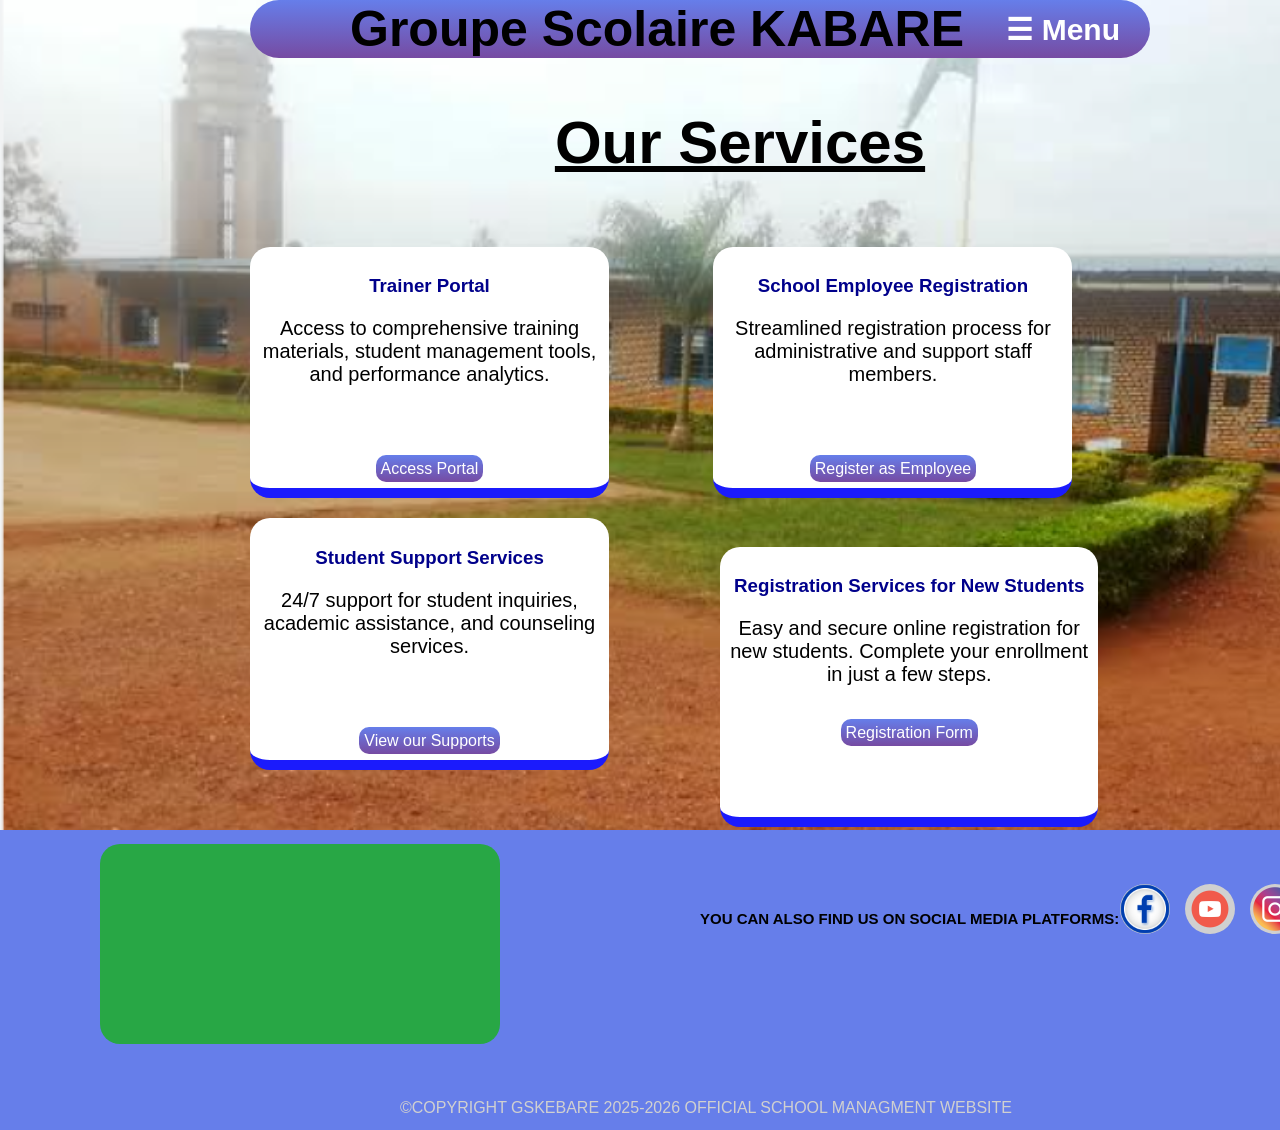
<file: Services.html>
<!DOCTYPE html>
<html lang="en">
<head>
    <meta charset="UTF-8">
    <meta name="viewport" content="width=device-width, initial-scale=1.0">
    <title>SERVICES</title>
    <link rel="stylesheet" type="text/css" href="home.css">
</head>
<body>
 <nav class="l1">
    <div class="l2">
        <div class="l3">
            <span>Groupe Scolaire KABARE</span>
        </div>
        <div class="menu-container">
            <span onclick="toggleMenu();" class="menu-btn">☰ Menu</span>
        </div>
    </div>
</nav>
    <h2 id="h2">Our Services</h2>

        <div class="l8">
                <div class="l9">
                    <h3>Registration Services for New Students</h3>
                    <p>Easy and secure online registration for new students. Complete your enrollment in just a few steps.</p><br>
                    <a href="student.html">Registration Form</a>
                </div>
                <div class="l9-card">
                    <h3>Trainer Portal</h3>
                    <p>Access to comprehensive training materials, student management tools, and performance analytics.</p><br><br><br>
                    <a href="trainer.html">Access Portal</a>
                </div>

                <div class="l9-card">
                    <h3>School Employee Registration</h3>
                    <p>Streamlined registration process for administrative and support staff members.</p><br><br><br>
                    <a href="worke.html">Register as Employee</a>
                </div>

                <div class="l9-card">
                    <h3>Student Support Services</h3>
                    <p>24/7 support for student inquiries, academic assistance, and counseling services.</p><br><br><br>
                    <a href="ssss.html">View our Supports</a>
                </div>
        </div>
        <div class="l39">
            <P id="BO"><b>YOU CAN ALSO FIND US ON SOCIAL MEDIA PLATFORMS:</b></P>
            <br><br><br>
        <div class="l40"></div>
         <div class="l41"></div>
          <div class="l42"></div>
          <div class="l44"></div>
          <p class="l43">&copy;COPYRIGHT GSKEBARE 2025-2026 OFFICIAL SCHOOL MANAGMENT WEBSITE</p>

    </div>
         <div id="menu" class="menu-overlay">
        <span class="close-btn" onclick="toggleMenu()">x</span>
        <div class="menu-links">
            <a href="home.html">HOME</a>
            <a href="about.html">ABOUTUS</a>
            <a href="academics.html">ACADEMICS</a>
            <a href="Services.html">SERVICES</a>
            <a href="admission.html">ADMISSION</a>
            <a href="gallery.html">GALLERY</a>
            <a href="conatct.html">CONTACT US</a>
            <a href="help.html">HELP</a>
        </div>
    </div>
<script>
        function toggleMenu() {
            const menu = document.getElementById("menu");
            menu.classList.toggle("active");
        }
    </script>  
</body>
</html>
</file>
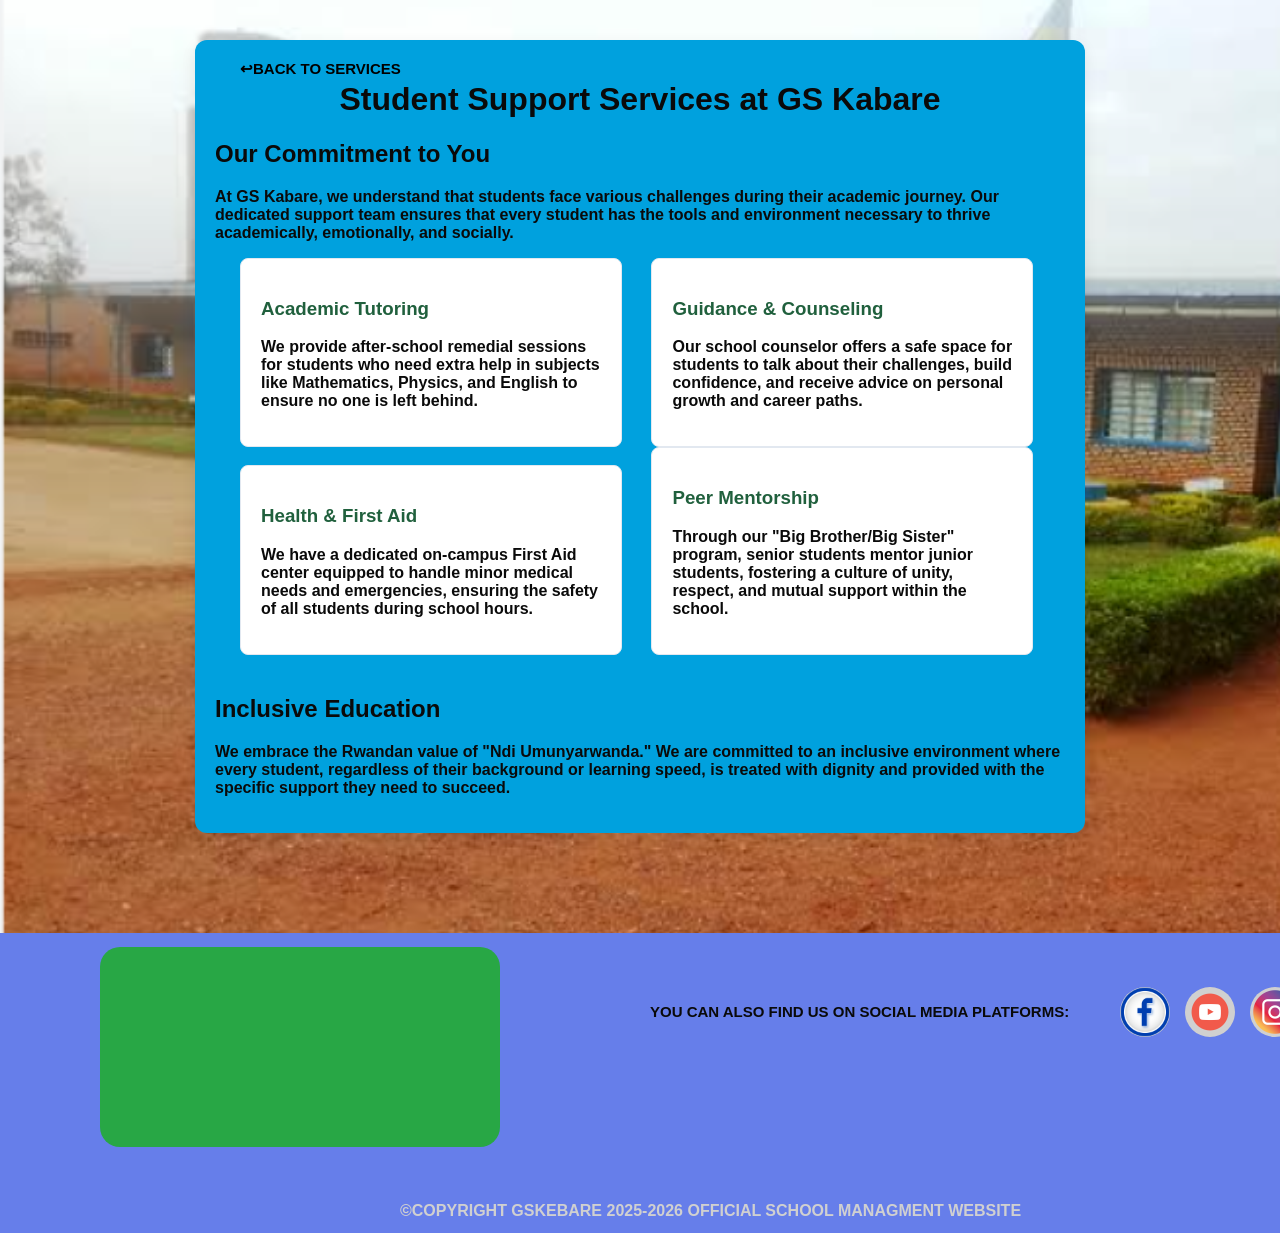
<file: ssss.html>
<!DOCTYPE html>
<html lang="en">
<head>
    <meta charset="UTF-8">
    <meta name="viewport" content="width=device-width, initial-scale=1.0">
    <title>Student Support | GS Kabare</title>
    <style>
        body { 
            font-family: 'Inter', sans-serif;
             font-weight: 600;
             margin: 0px;
             padding: 0px;
              color: rgb(10, 10, 10);
               background-image:url(back.png);
               background-size: cover;
             }
             h1{
                text-align: center;
             }
        .container {
             max-width: 850px;
              margin: 40px auto;
               padding: 20px;
                background: #00A1DE;
                 border-radius: 12px;
                  box-shadow: 0 5px 15px rgba(0,0,0,0.08);
                 }
        
        
        .support-card {
            display: inline-block;
            width: 40%;
            height: 10%;
            margin-left: 25px;
             padding: 20px;
              border: 1px solid #e2e8f0;
              background-color: white;
               border-radius: 8px;
             }
              .support-card2{
                position: absolute;
            width: 40%;
                height: 10%;
            margin-left: 10px;
             padding: 20px;
              border: 1px solid #e2e8f0;
              background-color: white;
               border-radius: 8px;
              }
        .support-card2 h3 {
             color: #20603D;
              
             }      
        .support-card h3 {
             color: #20603D;
              
             }
             .l39{
    height: 300px;
    width: 100%;
    background-color: #667eea;
    margin-top: 100px;
    margin-left: 0px;
    position: sticky;

}
.l40{
    border-radius: 70px;
    height: 50px;
    background-color: #d0d0d0;
    width: 50px;
    margin-left: 1250px;
    background-image: url(lio.png);
    background-size: cover;
   
}
.l41{
    border-radius: 70px;
    height: 50px;
    background-color: #d0d0d0;
    width: 50px;
    margin-left: 1120px;
    margin-top: -50px;
    background-image: url(face.png);
    background-size: cover;
   
}
.l42{
    border-radius: 70px;
    height: 50px;
    background-color: #d0d0d0;
    width: 50px;
    margin-left: 1185px;
    margin-top: -50px;
    background-image: url(you.png);
    background-size: cover;
   
}
.l43{
    margin-top: 55px;
    position: absolute;
    margin-left: 400px;
    color: #d0d0d0;
}
.l44{
    margin-top: -90px;
    margin-left: 100px;
    border-radius: 20px;
    height: 200px;
    width: 400px;
    background-color: #28a745;
}
#BO{
    position: absolute;
    margin-left: 650px;
    margin-top: 70px;
    font-size: 15px;
    
}
.BO{
   
   border-style:none;
   background-color: none;
   position: absolute;
   
   margin-left: 10px;
}
.BO a{
    font-weight: 600;
    font-family: 'Segoe UI', Tahoma, Geneva, Verdana, sans-serif;
    padding: 15px;
    font-size: 15px;
    text-decoration: none;
   color: black;
}

        
    </style>
</head>
<body>



<div class="container">
    <div class="BO"><a href="Services.html"> ↩BACK TO SERVICES</a></div>
    <h1>Student Support Services at GS Kabare</h1>
    <h2>Our Commitment to You</h2>
    <p>At GS Kabare, we understand that students face various challenges during their academic journey. Our dedicated support team ensures that every student has the tools and environment necessary to thrive academically, emotionally, and socially.</p>

        <div class="support-card">
            <h3>Academic Tutoring</h3>
            <p>We provide after-school remedial sessions for students who need extra help in subjects like Mathematics, Physics, and English to ensure no one is left behind.</p>
        </div>

        <div class="support-card">
            <h3>Guidance & Counseling</h3>
            <p>Our school counselor offers a safe space for students to talk about their challenges, build confidence, and receive advice on personal growth and career paths.</p>
        </div>

        <div class="support-card">
            <h3>Health & First Aid</h3>
            <p>We have a dedicated on-campus First Aid center equipped to handle minor medical needs and emergencies, ensuring the safety of all students during school hours.</p>
        </div>

        <div class="support-card 2">
            <h3>Peer Mentorship</h3>
            <p>Through our "Big Brother/Big Sister" program, senior students mentor junior students, fostering a culture of unity, respect, and mutual support within the school.</p>
        </div>

    <h2 style="margin-top: 40px;">Inclusive Education</h2>
    <p>We embrace the Rwandan value of <strong>"Ndi Umunyarwanda."</strong> We are committed to an inclusive environment where every student, regardless of their background or learning speed, is treated with dignity and provided with the specific support they need to succeed.</p>
</div>
<div class="l39">
        <P id="BO"><b>YOU CAN ALSO FIND US ON SOCIAL MEDIA PLATFORMS:</b></P>
        <br><br><br>
        <div class="l40"></div>
         <div class="l41"></div>
          <div class="l42"></div>
          <div class="l44"></div>
          <p class="l43">&copy;COPYRIGHT GSKEBARE 2025-2026 OFFICIAL SCHOOL MANAGMENT WEBSITE</p>
</body>
</html>
</file>
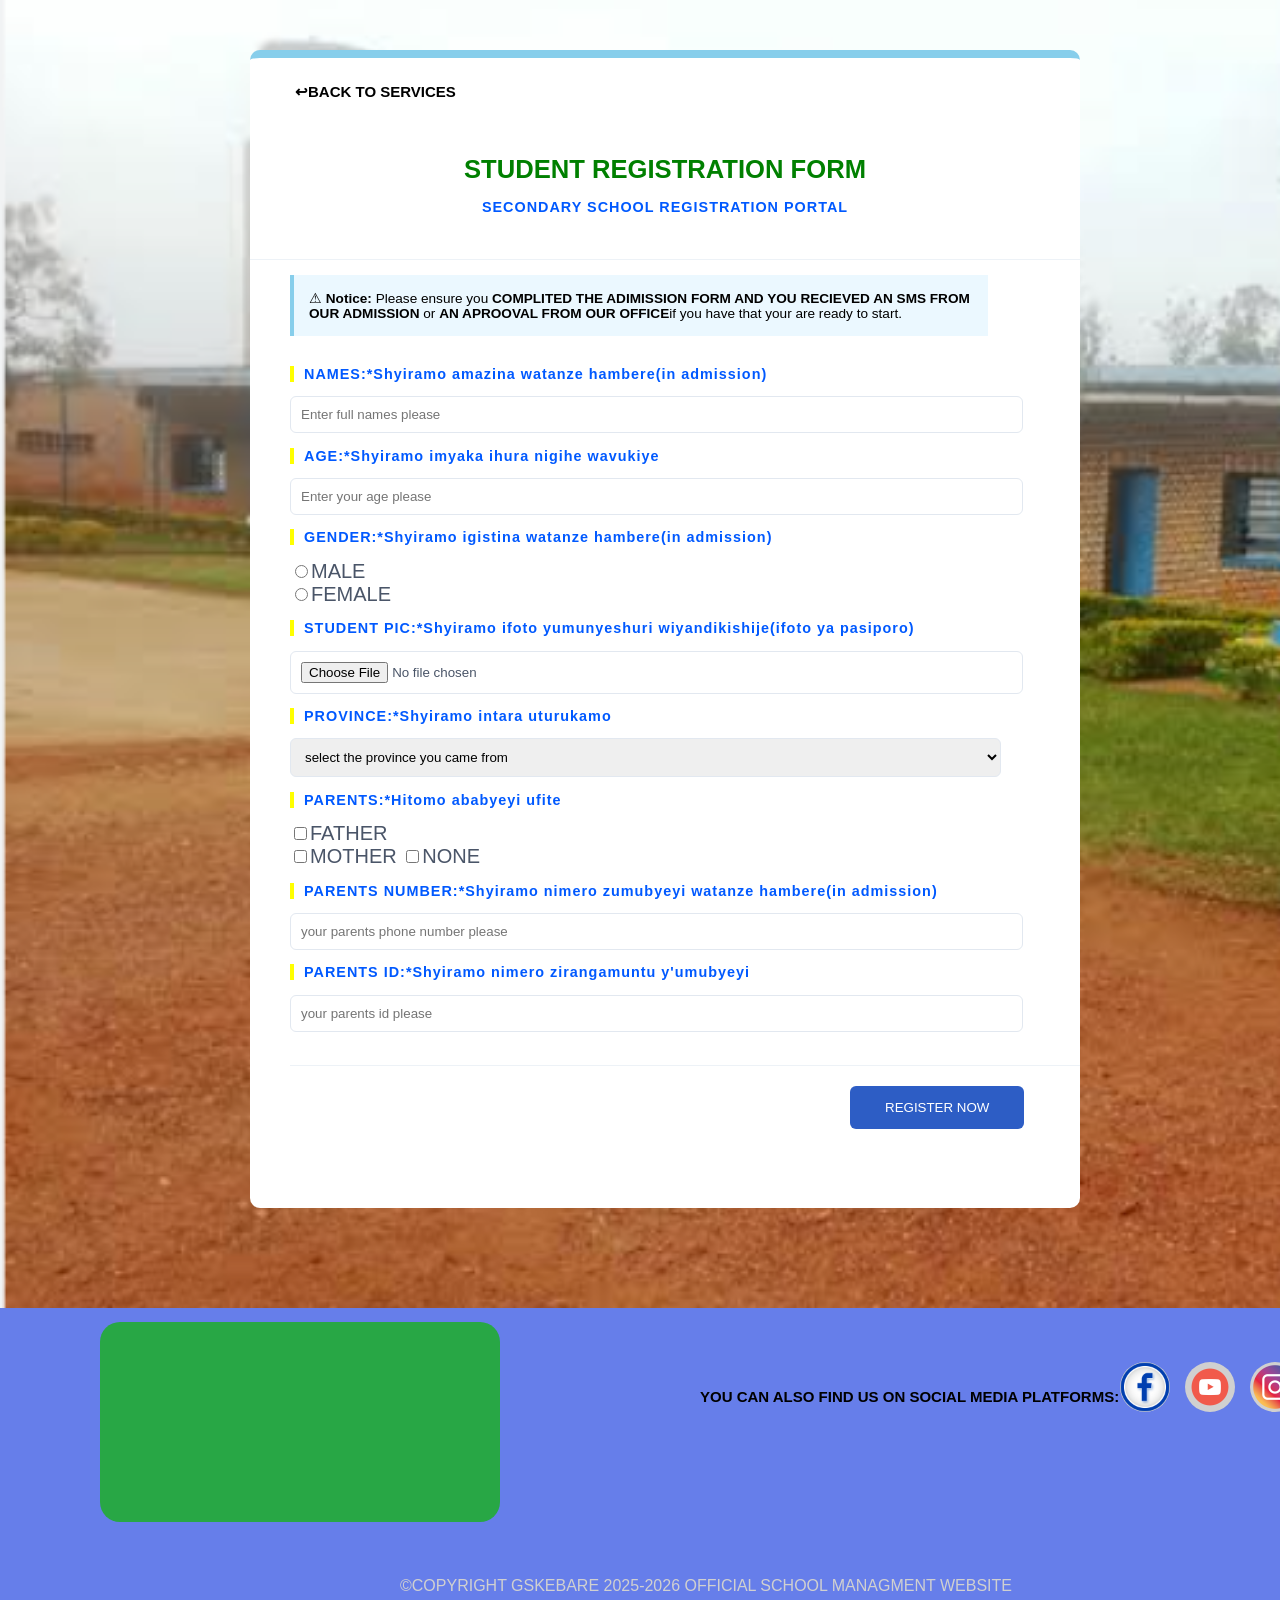
<file: student.html>
<!DOCTYPE html>
<html lang="en">
<head>
    <meta charset="UTF-8">
    <meta name="viewport" content="width=device-width, initial-scale=1.0">
    <title>STUDENT REGISTRATION FORM</title>
    <link rel="stylesheet" type="text/css" href="student.css">
</head>
<body>   
    <div id="l56">
        <div id="ro">
            <button class="r3"><a href="Services.html"> ↩BACK TO SERVICES</a></button>
        <h1>STUDENT REGISTRATION FORM</h1>
        <p>SECONDARY SCHOOL REGISTRATION PORTAL</p>
        
        </div>
        <div id="ra">
           ⚠ <strong>Notice:</strong> Please ensure you <strong>COMPLITED THE ADIMISSION FORM AND YOU RECIEVED AN SMS FROM OUR ADMISSION</strong> or <strong>AN APROOVAL FROM OUR OFFICE</strong>if you have that your are ready to start.
        </div>
        <form id="l57">
            <p class="w">NAMES:*Shyiramo amazina watanze hambere(in admission)</p>
            <input type="text" placeholder="Enter full names please" id="op" class="l60"><br>
            <p class="w">AGE:*Shyiramo imyaka ihura nigihe wavukiye</p>
            <input type="number" placeholder="Enter your age please" id="up" class="l60"><br>
            <p class="w">GENDER:*Shyiramo igistina watanze hambere(in admission)</p>
             <input type="radio" name="gender" id="yp">MALE<br>
              <input type="radio" name="gender" id="yp">FEMALE<br>
              <p class="w"> STUDENT PIC:*Shyiramo ifoto yumunyeshuri wiyandikishije(ifoto ya pasiporo)</p>
                 <input type="file" id="fp" class="l60" >
            
            <p class="w">PROVINCE:*Shyiramo intara uturukamo</p>
            <select class="l60" id="rp">
                <option>select the province you came from</option>
                <option>NORTHERN PROVINCE</option>
                <option>SOUTHERN PROVINCE</option>
                <option>EASTERN PROVINCE</option>
                <option>WESTERN PROVINCE</option>
                <option>KIGALI CITY</option>
            </select><br>
              <p class="w">PARENTS:*Hitomo ababyeyi ufite</p>
               <input type="checkbox" id="xp" >FATHER<br>
                <input type="checkbox" id="xp" >MOTHER
                 <input type="checkbox" id="xp">NONE<br>
                <p class="w">PARENTS NUMBER:*Shyiramo nimero zumubyeyi watanze hambere(in admission)</p>
                 <input type="number" placeholder="your parents phone number please" id="zp" class="l60"><br> 
                <p class="w">PARENTS ID:*Shyiramo nimero zirangamuntu y'umubyeyi</p>
                 <input type="number" placeholder="your parents id please" id="mp" class="l60"><br><br>
                <div id="re">
              <input type="button"  onclick="li();" value="REGISTER NOW" id="cp" class="l61" >
</div>
        </form>
        
        <div id="sp"></div>
    </div>
          
    <div class="l39">
        <P id="BO"><b>YOU CAN ALSO FIND US ON SOCIAL MEDIA PLATFORMS:</b></P>
        <br><br><br>
        <div class="l40"></div>
         <div class="l41"></div>
          <div class="l42"></div>
          <div class="l44"></div>
          <p class="l43">&copy;COPYRIGHT GSKEBARE 2025-2026 OFFICIAL SCHOOL MANAGMENT WEBSITE</p>

    </div>
    <script>
function li() {
    const name = document.getElementById("op").value;
    const age = document.getElementById("up").value;
    const province = document.getElementById("rp").value;
    const parentPhone = document.getElementById("zp").value;
    const parentId = document.getElementById("mp").value;

    let gender = document.querySelector('input[name="gender"]:checked');
    let messageBox = document.getElementById("sp");

   
    messageBox.style.display = "block";

    
    if (!name || !age || !province || !parentPhone || !parentId) {
        messageBox.style.background = "red";
        messageBox.innerHTML = "Please fill all required fields.";
        return false;
    }

    if (parentId.length < 16) {
        messageBox.style.background = "red";
        messageBox.innerHTML = "ID must be 16 digits.";
        return false;
    }

    if (age < 5 || age > 30) {
        messageBox.style.background = "red";
        messageBox.innerHTML = "Age must be between 5 and 30.";
        return false;
    }

    if (parentPhone.length < 10) {
        messageBox.style.background = "red";
        messageBox.innerHTML = "Enter a valid phone number.";
        return false;
    }

    messageBox.style.background = "green";
    messageBox.innerHTML =`
        Registration Successful!<br>
        Name: ${name}<br>
        Age: ${age}<br>
        other details needed will be complited at our headquotal.
    `;
    setTimeout(() => {
        messageBox.style.display = "none";
    }, 5000);

    return true;
}
</script>
</body>
</html>
</file>
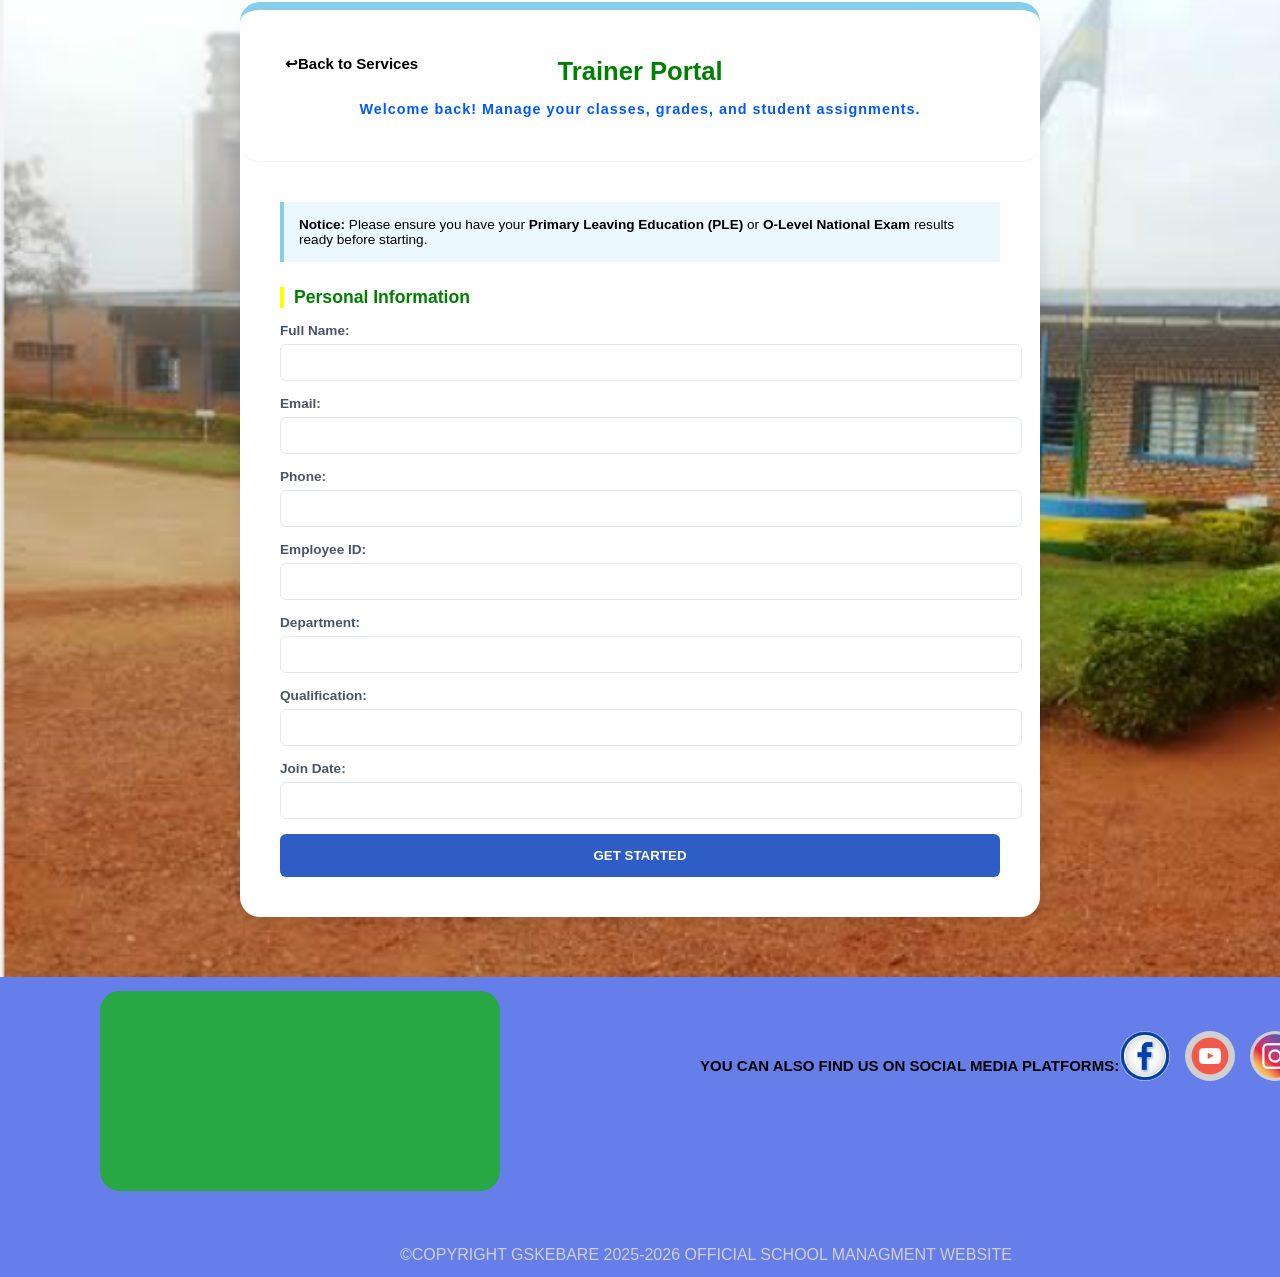
<file: trainer.html>
<!DOCTYPE html>
<html lang="en">
<head>
    <meta charset="UTF-8">
    <meta name="viewport" content="width=device-width, initial-scale=1.0">
    <title>Trainer Portal</title>
    <link rel="stylesheet" type="text/css" href="home.css">
</head>
<body>
    <div class="l45">
        <a href="Services.html" class="l91">↩Back to Services</a>
            <div class="l90">
                <h1>Trainer Portal</h1>
                <p>Welcome back! Manage your classes, grades, and student assignments.</p>
            </div>
                        <div class="l47">
                            <div class="l48">
            <strong>Notice:</strong> Please ensure you have your <strong>Primary Leaving Education (PLE)</strong> or <strong>O-Level National Exam</strong> results ready before starting.
        </div>
                            <form>
                            <h3 class="l49">Personal Information</h3>
                            <div class="l50">
                                <div class="l51">
                            <label>Full Name:</label>
                            <input type="text" id="op"></div>
                            <div class="l51">
                            <label>Email:</label>
                            <input type="email" id="up"></div>
                            <div class="l51">
                            <label>Phone:</label>
                            <input type="tel" id="rp"></div>
                            <div class="l51">
                            <label>Employee ID:</label>
                            <input type="number" id="zp"></div>
                            <div class="l51">
                            <label>Department:</label>
                            <input type="text" id="mp"></div>
                            <div class="l51">
                            <label>Qualification:</label>
                            <input type="text" id="in"></div>
                            <div class="l51">
                            <label>Join Date:</label>
                            <input type="text" id="on"></div>
                        <input type="button" class="l53" value="GET STARTED" onclick="li();">
                        </div>
                        </form>
                    </div>
    </div>
    <div id="sp"></div>
    <div class="l39">
        <P id="BO"><b>YOU CAN ALSO FIND US ON SOCIAL MEDIA PLATFORMS:</b></P>
        <br><br><br>
        <div class="l40"></div>
         <div class="l41"></div>
          <div class="l42"></div>
          <div class="l44"></div>
          <p class="l43">&copy;COPYRIGHT GSKEBARE 2025-2026 OFFICIAL SCHOOL MANAGMENT WEBSITE</p>

    </div>
    <script>
function li() {
    const name = document.getElementById("op").value;
    const email = document.getElementById("up").value;
    const phone = document.getElementById("rp").value;
    const id = document.getElementById("zp").value;
    const jd = document.getElementById("on").value;
    const department = document.getElementById("mp").value;
    const qualification = document.getElementById("in").value;
    let messageBox = document.getElementById("sp");

   
    messageBox.style.display = "block";

    
    if (!name || !email || !phone || !id || !jd || !department || !qualification) {
        messageBox.style.background = "red";
        messageBox.innerHTML = "Please fill all required fields.";
        return false;
    }

    if (id.length < 16) {
        messageBox.style.background = "red";
        messageBox.innerHTML = "ID must be 16 digits.";
        return false;
    }


    if (phone.length < 10) {
        messageBox.style.background = "red";
        messageBox.innerHTML = "Enter a valid phone number.";
        return false;
    }

    messageBox.style.background = "green";
    messageBox.innerHTML =`
        Registration Successful!<br>
        Name: ${name}<br>
        Age: ${age}<br>
        other details needed will be complited at our headquotal.
    `;
    setTimeout(() => {
        messageBox.style.display = "none";
    }, 5000);

    return true;
}
    </script>
</body>
</html>
</file>
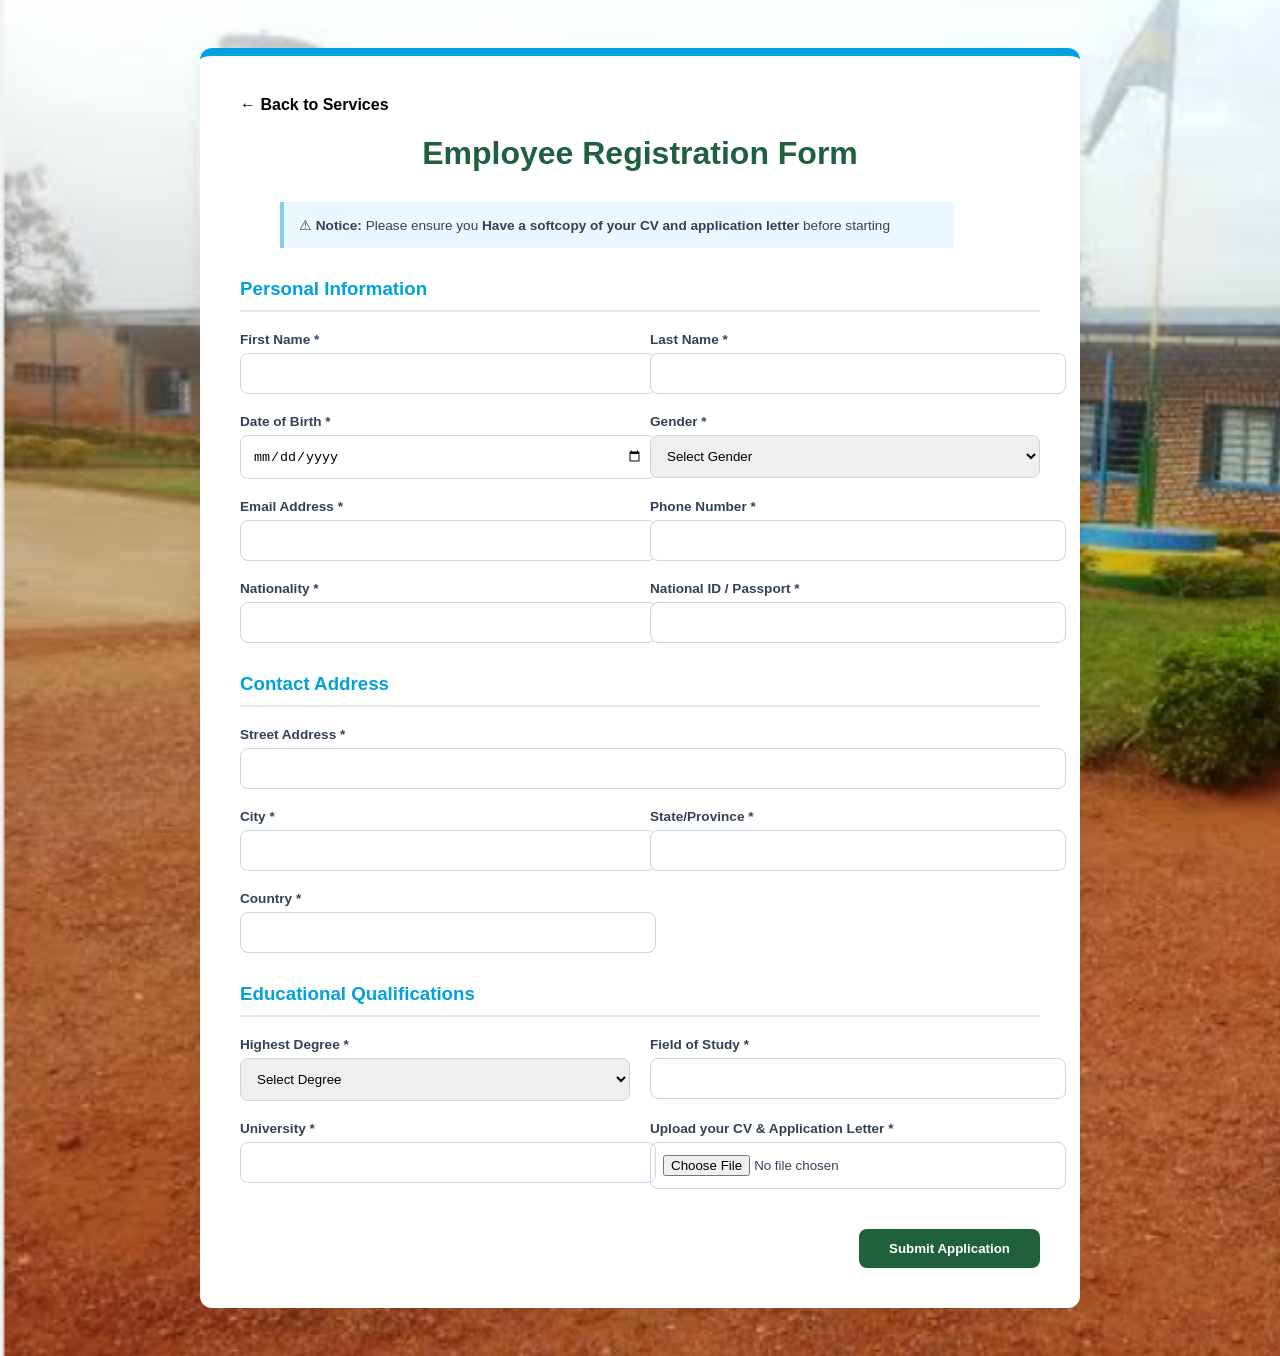
<file: worke.html>
<!DOCTYPE html>
<html lang="en">
<head>
    <meta charset="UTF-8">
    <meta name="viewport" content="width=device-width, initial-scale=1.0">
    <title>Employee Registration | EduHub</title>
    <style>
        
        body { 
            font-family: 'Segoe UI', sans-serif;
             background-image:url(back.png);
             background-size: cover;
              padding: 40px 20px;
               color: #334155;
             }
        .l1 {
             max-width: 800px;
              margin: auto;
               background: white;
                padding: 40px;
                 border-radius: 12px;
                  box-shadow: 0 10px 25px rgba(0,0,0,0.05);
                   border-top: 8px solid #00A1DE;
                 }
                 .l1 a{
                    text-decoration: none;
                    color: black;
                    font-weight: 600;
                 }
        
        h1 { 
            color: #20603D;
             margin-bottom: 30px;
              text-align: center;
             }
        h3 {
             color: #00A1DE;
              border-bottom: 2px solid #e2e8f0;
               padding-bottom: 10px;
                margin-top: 30px;
                 margin-bottom: 20px;
                 }

        .l2 { 
            display: grid;
             grid-template-columns: 1fr 1fr;
              gap: 20px;
             }
        .l3 {
             grid-column: span 2;
             }
        
        label {
             display: block;
              font-size: 0.85rem;
               font-weight: 600;
                margin-bottom: 6px;
             }
        input, select {
             width: 100%;
              padding: 12px;
               border: 1px solid #cbd5e1;
                border-radius: 8px;
                 outline: none;
                 }
        input:focus {
             border-color: #00A1DE;
              box-shadow: 0 0 0 3px rgba(0, 161, 222, 0.1);
             }
        
        .l4 {
             margin-top: 40px;
              display: flex;
               justify-content: flex-end;
                gap: 15px;
             }
        button {
             padding: 12px 30px;
              border-radius: 8px;
               border: none;
                font-weight: 600;
                 cursor: pointer;
                  transition: 0.3s;
                 }
        .l6 {
             background: #20603D;
              color: white; 
            }
        .l6:hover {
             background: #16452c;
             }
        .l5 {
             background: #e2e8f0;
              color: #64748b;
             }
             #ry{ 
            background: #ebf8ff;
             border-left: 4px solid skyblue;
              padding: 15px;
               margin-top: 15px;
                font-size: 0.85rem;
                width: 80%;
                margin-left: 40px;
             }
    </style>
</head>
<body>

<div class="l1">
    <a href="Services.html">← Back to Services</a>
    <h1>Employee Registration Form</h1>
<div id="ry">
           ⚠ <strong>Notice:</strong> Please ensure you <strong>Have a softcopy of your CV and application letter</strong> before starting
        </div>
    <form id="employeeForm" onsubmit="return work();" >
        <h3>Personal Information</h3>
        <div class="l2">
            <div><label>First Name *</label><input type="text" id="ra"></div>
            <div><label>Last Name *</label><input type="text" id="re" ></div>
            <div><label>Date of Birth *</label><input type="date" id="ri" ></div>
            <div><label>Gender *</label>
                <select >
                    <option value="">Select Gender</option>
                    <option>Male</option><option>Female</option><option>Other</option>
                </select>
            </div>
            <div><label>Email Address *</label><input type="email" id="ru" ></div>
            <div><label>Phone Number *</label><input type="tel" id="rv" ></div>
            <div><label>Nationality *</label><input type="text" id="rw" ></div>
            <div><label>National ID / Passport *</label><input type="text" id="rx" ></div>
        </div>

        <h3>Contact Address</h3>
        <div class="l2">
            <div class="l3"><label>Street Address *</label><input type="text" id="st"></div>
            <div><label>City *</label><input type="text" id="ci"></div>
            <div><label>State/Province *</label><input type="text" id="sta"></div>
            <div><label>Country *</label><input type="text" id="country" ></div>
        </div>

        <h3>Educational Qualifications</h3>
        <div class="l2">
            <div><label>Highest Degree *</label>
                <select id="degree">
                    <option value="">Select Degree</option>
                    <option>Diploma</option><option>Bachelor's</option><option>Master's</option><option>Ph.D.</option>
                </select>
            </div>
            <div><label>Field of Study *</label><input type="text" id="field" ></div>
            <div><label>University *</label><input type="text" id="university" ></div>
            <div><label>Upload your CV & Application Letter *</label><input type="file" accept=".pdf,.doc,.docx" id="cv" ></div>
        </div>

        <div class="l4">
            <button type="submit" class="l6">Submit Application</button>
        </div>
    </form>
</div>

<script>
 function work(){
    var firstName = document.getElementById("ra").value;
    var lastName = document.getElementById("re").value;
    var email = document.getElementById("ru").value;
    var phone = document.getElementById("rv").value;
    var nationality = document.getElementById("rw").value;
    var idNumber = document.getElementById("rx").value;
    var street = document.getElementById("st").value;
    var city = document.getElementById("ci").value;
    var state = document.getElementById("sta").value;
    var country = document.getElementById("country").value;
    var degree = document.getElementById("degree").value;
    var field = document.getElementById("field").value;
    var university = document.getElementById("university").value;
    var cvFile = document.getElementById("cv").files[0];
    
    if(!firstName || !lastName || !email || !phone || !nationality || !idNumber || !street || !city || !state || !country || !degree || !field || !university || !cvFile)
    {
        alert("Please fill in all required fields.");
        return false;
    }
    else if(!firstName){
        alert("Please enter your first name.");
        return false;
    }
    else if(!lastName){
        alert("Please enter your last name.");
        return false;
    }
    else if(!email){
        alert("Please enter a valid email address.");
        return false;
    }
    else if(!phone){
        alert("Please enter a valid phone number.");
        return false;
    }
    else if(!nationality){
        alert("Please enter your nationality.");
        return false;
    }
    else if(!idNumber){
        alert("Please enter your National ID or Passport number.");
        return false;
    }
    else if(!street){
        alert("Please enter your street address.");
        return false;
    }
    else if(!city){
        alert("Please enter your city.");
        return false;
    }
    else if(!state){
        alert("Please enter your state or province.");
        return false;
    }
    else if(!country){
        alert("Please enter your country.");
        return false;
    }
    else if(!degree){
        alert("Please select your highest degree.");
        return false;
    }
    else if(!field){
        alert("Please enter your field of study.");
        return false;
    }
    else if(!university){
        alert("Please enter your university.");
        return false;
    }
    else if(!cvFile){
        alert("Please upload your CV and application letter.");
        return false;
    }
    else{
        alert("Application submitted successfully! We will review your application and give you a feedback to you soon.");
        return true;
    }
}
 
</script>

</body>
</html>
</file>
<file: index.css>
:root {
            --primary: #00A1DE;
            --secondary: #20603D;
        }

        body {
            font-family: 'Inter', sans-serif;
            background: #f1f5f9;
            display: flex;
            justify-content: center;
            align-items: center;
            height: 100vh;
            margin: 0;
        }
        #ra{ 
            background: #ebf8ff;
             border-left: 4px solid skyblue;
              padding: 15px;
               margin-top: -20px;
                font-size: 0.85rem;
                width: 80%;
                
             }

        .auth-container {
            background: white;
            padding: 40px;
            border-radius: 12px;
            box-shadow: 0 10px 25px rgba(0,0,0,0.1);
            width: 100%;
            max-width: 400px;
        }

        .tabs { display: flex; gap: 20px; margin-bottom: 30px; border-bottom: 2px solid #e2e8f0; }
        .tab { 
            padding-bottom: 10px; cursor: pointer; font-weight: bold; color: #94a3b8; 
        }
        .tab.active { color: var(--primary); border-bottom: 2px solid var(--primary); }

        .form-group { margin-bottom: 20px; }
        label { display: block; font-size: 0.85rem; font-weight: 600; margin-bottom: 5px; }
        input { 
            width: 100%; padding: 12px; border: 1px solid #cbd5e1; border-radius: 6px; 
        }

        .btn-auth {
            width: 100%; padding: 12px; background: var(--primary); color: white;
            border: none; border-radius: 6px; font-weight: bold; cursor: pointer;
        }

        #signupForm { display: none; }
</file>
<file: home.css>
body {
    margin: 0px;
    padding: 0;
    font-family: 'Segoe UI', Tahoma, Geneva, Verdana, sans-serif;
     background-image: url(back.png);
    background-size: cover;
}

.container {
    max-width: 1200px;
    margin: 0 auto;
    padding: 0 20px;
}


.l1 {
    background: linear-gradient(#667eea,#764ba2);
    width: 900px;
    height: 10%;
    margin-left: 250px;
    border-radius: 60px;
}

.l2 {
    display: flex;
    flex-direction: row;      
    justify-content: space-between; 
    align-items: center;
    padding-right: 30px;
}

.l3 {
    margin-left: 100px;
    font-size: 50px;
    font-weight: bold;
    color: var(--white);
    gap: 10px;
}

.l4{
    height: 508px;
    overflow:auto;
    width: 300px;
    border-right: 5px solid gray;
    margin-top: -100px;
    
}
.l5{
    margin: 0px;
    
    background:linear-gradient(#667eea,#764ba2) ;
    border-style: none;
}

.l6a {
    color: black;
    text-decoration: none;
    font-weight: 500;
    font-size: 20px;
    padding-left: 70px;
    padding-right: 139px;
    padding-bottom: 20px;
    padding-top: 20px;

}

.l6a:hover {
    color: #ffd700;
    border-radius: 20px;
    border-bottom: #ffd700 5px inset;
    padding-left: 70px;
    padding-right: 139px;
    text-align: center;
    background: #764ba2;
}

.l6b {
    color: black;
    text-decoration: none;
    font-weight: 500;
    font-size: 20px;
    padding-left: 70px;
    padding-right: 103px;
    padding-bottom: 20px;
    padding-top: 20px;

}

.l6b:hover {
    color: #ffd700;
    border-radius: 20px;
    border-bottom: #ffd700 5px inset;
    padding-left: 70px;
    background: #764ba2;
}
.l6c {
    color: black;
    text-decoration: none;
    font-weight: 500;
    font-size: 20px;
    padding-left: 70px;
    padding-right: 89px;
    padding-bottom: 20px;
    padding-top: 20px;

}

.l6c:hover {
    color: #ffd700;
    border-radius: 20px;
    border-bottom: #ffd700 5px inset;
    padding-left: 70px;
    background: #764ba2;
}
.l6d {
    color: black;
    text-decoration: none;
    font-weight: 500;
    font-size: 20px;
    padding-left: 70px;
    padding-right: 114px;
    padding-bottom: 20px;
    padding-top: 20px;

}

.l6d:hover {
    color: #ffd700;
    border-radius: 20px;
    border-bottom: #ffd700 5px inset;
    padding-left: 70px;
    background: #764ba2;
}
.l6e {
    color: black;
    text-decoration: none;
    font-weight: 500;
    font-size: 20px;
    padding-left: 70px;
    padding-right: 90px;
    padding-bottom: 20px;
    padding-top: 20px;

}

.l6e:hover {
    color: #ffd700;
    border-radius: 20px;
    border-bottom: #ffd700 5px inset;
    padding-left: 70px;
    background: #764ba2;
}
.l6f {
    color: black;
    text-decoration: none;
    font-weight: 500;
    font-size: 20px;
    padding-left: 70px;
    padding-right: 118px;
    padding-bottom: 20px;
    padding-top: 20px;

}

.l6f:hover {
    color: #ffd700;
    border-radius: 20px;
    border-bottom: #ffd700 5px inset;
    padding-left: 70px;
    background: #764ba2;
}
.l6g {
    color: black;
    text-decoration: none;
    font-weight: 500;
    font-size: 20px;
    padding-left: 70px;
    padding-right: 85px;
    padding-bottom: 20px;
    padding-top: 20px;

}

.l6g:hover {
    color: #ffd700;
    border-radius: 20px;
    border-bottom: #ffd700 5px inset;
    padding-left: 70px;
    background: #764ba2;
}
.l6h {
    color: black;
    text-decoration: none;
    font-weight: 500;
    font-size: 20px;
    padding-left: 70px;
    padding-right: 153px;
    padding-bottom: 20px;
    padding-top: 20px;

}

.l6h:hover {
    color: #ffd700;
    border-radius: 20px;
    border-bottom: #ffd700 5px inset;
    padding-left: 70px;
    background: #764ba2;
}
.l7 {
    float: right;
    align-items: center;
    justify-content: space-between;
    min-height: 600px;
    padding: 80px 20px;
    color: black;

}
.l7-content h1 {
    font-size: 3.5rem;
    color: black;
}
.l8{ 
  border-radius: 20px;
  margin-bottom: -400px;
  margin-left: 150px;

}
 #h2{
    text-align: center;
    font-style: bold;
    font-size: 60px;
    margin-left: 200px;
    text-decoration: underline;
}
.l9{
    height: 250px;
    border-radius: 20px;
    border-bottom: 10px solid rgb(27, 27, 252);
    background-color:white;
    width: 28%;
    display: inline-block;
    position: absolute;
    margin-left: 570px;
    margin-top: 320px;
    padding: 10px;
    text-align: center;
}
.l9-card {
    background-color:white;
    width: 30%;
    height:20% ;
    border-radius: 20px;
    padding: 10px;
    display: inline-block;
   margin-left: 100px;
   margin-top: 20px;
    text-align: center;
    box-shadow: black;
    border-bottom: 10px solid rgb(27, 27, 252);
}
.l9 h3{
    margin-bottom: 1rem;
    color: darkblue;
}
.l9 p{
     font-size: 20px;
}
.l9 a{
    text-decoration: none;
     background:linear-gradient(#667eea,#764ba2) ;
     color: white;
     border-radius: 10px;
     padding: 5px;
}
.l9:hover {
    animation: fadeIn 0.5s ease-in-out;
}
@keyframes fadeIn {
    0%,100%{
    
        transform: translateY(5px);
    }
    50%{
        
        transform: translateY(0px);
    }
    
}
.l9-card:hover {
    animation: fadeIn 0.5s ease-in-out;
}
@keyframes fadeIn {
    0%,100%{
    
        transform: translateY(5px);
    }
    50%{
        
        transform: translateY(0px);
    }
    
}
.l9-card h3 {
    margin-bottom: 1rem;
    color: darkblue;
    
}

.l9-card p {
    font-size: 20px;
}
.l9-card a {
    text-decoration: none;
     background:linear-gradient(#667eea,#764ba2) ;
     color: white;
     border-radius: 10px;
     padding: 5px;
}
.l10{
    margin-top: 100px;
    margin-left: 250px;
    text-align: center;
    animation: fadeInup 2s ease-in-out;
    
}
@keyframes fadeInup {
    0%, 20% {
        opacity: 0;
        transform: translateY(20px);
    }
    100% {
        opacity: 1;
        transform: translateY(0);
    }
}

.l11{
    background-image:url(my.png) ;
    background-size: cover;
    font-size: 30px;
     margin-bottom: -400px;
    width: 900px;
    height: 400px;
    border-radius: 20px;
    padding: 20px;
    box-shadow:0 0 10px rgb(14, 13, 13);
}
 /*train*/
        .l14 {
            color: var(--white);
            padding: 30px;
            border-radius: 15px;
            margin-bottom: 40px;
            
        }

        .l14 h1 {
            margin-bottom: 0.5rem;
            margin-left: -1070px;
        }

        .l14 p {
            margin-left: -800px;
        }
        .l15 {
            margin-bottom: 1.5rem;
            padding-bottom: 20px;
            padding-top: 20px;
           background: linear-gradient(#667eea,#764ba2);
            border-radius: 20px;
            width: 100%;    
            
            animation: fadeInup 1s ease-in-out;
        }
        @keyframes fadeInup {
            0%,20%{
            opacity: 0;
            transform: translateY(8px);
        }
        100%{
            opacity: 2;
            transform: translateY(0px);
        }
        }
        .l15 label {
            display: inline-block;
            font-weight: 600;
            margin-left: -100px;
        }

        .l15 input,
        .l15 textarea {
            width: 400px;
           padding: 15px;
            border: 2px solid #e0e0e0;
            border-radius: 8px;
            font-family: inherit;
        }
        
       .l16 {
            background: linear-gradient(#667eea,#a24b81);
            color: white;
            padding: 20px;
            border: none;
            border-radius: 50px;
            font-weight: 600;
        }

        .l16:hover {
            transform: translateY(-3px);
            box-shadow: gold;
        }
        .l13 {
            display: inline-block;
            margin-bottom: 2rem;
            color: black;
            text-decoration: none;
            font-weight: 600;
            padding: 20px;
            margin-left: -1200px;
            background:linear-gradient(#667eea,#764ba2) ;
            border-radius: 20px;
        }

        .l13:hover {
            text-decoration: underline;
            padding: 20px;
            transform: translateY(3px);
            background:linear-gradient(#667eea,#764ba2) ;
            border-radius: 20px;
        }

            .l12 {
                flex-direction: column;
                text-align: center;
            }
            .l12 .l13 {
                margin-bottom: 1rem;
            }
            /*worker*/
.l20 {
            max-width: 900px;
            margin: 100px auto;
            padding: 20px;
            border-radius: 15px;
             background: linear-gradient(#667eea,#764ba2);
             animation: fadeInup 1s ease-in-out;
        }
        @keyframes fadeInup {
          0%,20%{
            opacity: 0;
            transform: translateY(8px);}
        100%{
            opacity: 1;
            transform: translateY(0px);}  
        }

        .l20 h1 {
            text-align: center;
            color:black;
            margin-bottom: 0.5rem;
        }

        .l22 {
            text-align: center;
            color: black;
            margin-bottom: 2rem;
            font-size: 1.1rem;
        }

        .l23 {
            margin-bottom: 2.5rem;
        }

        .l23 h3 {
            color: black;
            margin-bottom: 1.5rem;
        }
        .l28 {
            display: grid;
            grid-template-columns: 1fr 1fr;
            gap: 1.5rem;
        }

        .l28.full {
            grid-template-columns: 1fr;
        }

        .l28.three {
            grid-template-columns: 1fr 1fr 1fr;
        }

        .l27 {
            display: flex;
            flex-direction: column;
        }

        .l27 label {
            margin-bottom: 0.5rem;
            color: var(--text-dark);
            font-weight: 600;
        }

        .l27 input,
        .l27 select,
        .l27 textarea {
            padding: 15px;
            border: 2px solid #e0e0e0;
            border-radius: 8px;
            font-family: inherit;
            font-size: 1rem;
        }
        .l26 {
            color: var(--accent-color);
        }

        .l33 {
            display: grid;
            grid-template-columns: 1fr 1fr;
            gap: 1rem;
            margin-top: 2.5rem;
            padding-top: 2rem;
            border-top: 2px solid #e0e0e0;
        }

        .l30, .l29 {
            padding: 15px 30px;
            border: none;
            border-radius: 50px;
            font-size: 1.1rem;
            font-weight: 600;
            cursor: pointer;
            transition: var(--transition);
            display: flex;
            align-items: center;
            justify-content: center;
            gap: 10px;
        }

        .l30{
            background: linear-gradient(135deg, var(--primary-color), var(--secondary-color));
            color: var(--white);
        }

        .l30:hover {
            transform: translateY(-3px);
            box-shadow: var(--shadow);
        }

        .l29 {
            background: #e0e0e0;
            color: var(--text-dark);
        }

        .l29:hover {
            background: #d0d0d0;
        }

        .l21 {
            display: inline-block;
            margin-bottom: 2rem;
            color: var(--primary-color);
            text-decoration: none;
            font-weight: 600;
            transition: var(--transition);
        }

        .l21:hover {
            text-decoration: underline;
            transform: translateX(-5px);
        }

        .success-message {
            background: #d4edda;
            border: 2px solid #28a745;
            color: #155724;
            padding: 15px;
            border-radius: 8px;
            margin-bottom: 2rem;
            display: none;
        }

        .l31 {
            display: grid;
            grid-template-columns: 1fr 1fr;
            gap: 15px;
            margin-top: 1rem;
        }

        .l32 {
            display: flex;
            align-items: center;
            gap: 8px;
        }

        .l32 input[type="checkbox"] {
            width: 18px;
            height: 18px;
            cursor: pointer;
        }

        .l32 label {
            margin: 0;
            cursor: pointer;
            font-weight: 500;
        }

        .l34 {
            background: #e7f3ff;
            border-left: 4px solid var(--primary-color);
            padding: 15px;
            margin-bottom: 1.5rem;
            border-radius: 5px;
        }
       


.menu-btn {
    cursor: pointer;
    font-weight: bold;
    font-size: 30px;
    color: white;
    
}

.menu-overlay {
    height: 100%;
    width: 0; 
    top: 00px;
    position: fixed;   
    background-color: rgba(0, 0, 0, 0.95);
    overflow-x: hidden;
    padding-top: 60px;
    transition: 0.1s;
    
}

.menu-overlay.active {
    width: 250px;
    
    border-bottom: 5px yellow solid;
}

.close-btn {
    position: absolute;
    top: 20px;
    right: 20px; 
    font-size: 36px;
    color: white;
    cursor: pointer;
}
.close-btn:hover {
    animation: spine 1s ease-in-out;
   
}
@keyframes spine {
    0% {
        transform: rotate(0deg);
    }
    50% {
        transform: rotate(360deg);
    }
    100% {
        transform: rotate(360deg);
    }
}
.menu-links a {
    padding: 15px 32px;
    text-decoration: none;
    font-size: 18px;
    color: white;
    display: block;
    transition: 0.3s;
    font-family: Arial, sans-serif;
}

.menu-links a:hover {
    color: #f1f1f1;
    background-color: #333;
    border-radius: 20px;
    border-bottom: 5px yellow solid;
}

.menu-container {
    display: flex;
    align-items: center;
}
.l34 {
    padding: 80px 20px;
}
.l35{
    margin-bottom: -400px;
}

.h2 {
    text-decoration: none;
    text-align: center;
    width: 300px;
    font-size: 60px;
    margin-left: -300px;
    position: absolute;
    margin-top: 70px;
}
.h2:hover{
    transform: translateY(-10px);
    color: blue;
    transition: 1s;
}





.l37 {
    display: grid;
    grid-template-columns: repeat(auto-fit, minmax(280px, 1fr));
    gap: 2rem;
}

.l38 {
    background: white;
    padding: 2rem;
    border-radius: 10px;
    margin-top: 50px;
    text-align: center;
    transition: 1s;
    border-top: 4px solid blue;
    border-bottom: 4px solid yellow;
}

.l38:hover {
    transform: translateY(-10px);
    box-shadow: 0 20px 40px rgba(0, 0, 0, 0.15);
}



.l38 h3 {
    margin-bottom: 0.5rem;
    color: blue;
}

.l38 p {
    color: black;
}
.l39{
    height: 300px;
    width: 100%;
    background-color: #667eea;
    margin-top: 460px;
    margin-left: 0px;
    position: sticky;

}
.l40{
    border-radius: 70px;
    height: 50px;
    background-color: #d0d0d0;
    width: 50px;
    margin-left: 1250px;
    background-image: url(lio.png);
    background-size: cover;
   
}
.l41{
    border-radius: 70px;
    height: 50px;
    background-color: #d0d0d0;
    width: 50px;
    margin-left: 1120px;
    margin-top: -50px;
    background-image: url(face.png);
    background-size: cover;
   
}
.l42{
    border-radius: 70px;
    height: 50px;
    background-color: #d0d0d0;
    width: 50px;
    margin-left: 1185px;
    margin-top: -50px;
    background-image: url(you.png);
    background-size: cover;
   
}
.l43{
    margin-top: 55px;
    position: absolute;
    margin-left: 400px;
    color: #d0d0d0;
}
.l44{
    margin-top: -90px;
    margin-left: 100px;
    border-radius: 20px;
    height: 200px;
    width: 400px;
    background-color: #28a745;
}
#BO{
    position: absolute;
    margin-left: 700px;
    margin-top: 80px;
    font-size: 15px;
    
}
 
        
        .l45 { max-width: 800px;
             margin: 20px auto;
             margin-bottom: -400px;
              background: white;
               border-top: 10px solid skyblue;
                border-radius: 20px;
                 box-shadow: 0 4px 15px rgba(0,0,0,0.1);
                  
                 }
        
        .l46 { background: #fff;
             padding: 30px;
              text-align: center;
               border-bottom: 1px solid #edf2f7;
             }
        .l46 h1 { color: green;
             font-size: 1.6rem;
              margin-bottom: 5px;
             }
        .l46 p { color: rgb(0, 89, 255);
             font-weight: bold;
              font-size: 0.9rem;
               letter-spacing: 1px;
             }

        .l47 { 
            padding: 40px;
         }
        .l49 {
             font-size: 1.1rem;
              color: green;
               border-left: 4px solid yellow;
                padding-left: 10px;
                 margin: 25px 0 15px 0;
                 }

        .l50 { 
              gap: 20px;
             }
        .l51 {
             margin-bottom: 15px;
             }
        label { 
            display: block;
             font-size: 0.85rem;
              font-weight: 600; 
              margin-bottom: 6px;
               color: #4a5568;
             }
        input,
         select,
          textarea {
             width: 100%;
              padding: 10px;
               border: 1px solid #e2e8f0;
                border-radius: 6px;
                 outline: none;
                  transition: 0.3s;
                 }
        input:focus {
             border-color:rgb(0, 119, 255);
              box-shadow: 0 0 0 3px rgba(0, 161, 222, 0.1);
             }

        .l48 { 
            background: #ebf8ff;
             border-left: 4px solid skyblue;
              padding: 15px;
               margin-bottom: 25px;
                font-size: 0.85rem;
             }

        .l52 {
             margin-top: 40px;
              padding-top: 20px;
               border-top: 1px solid #edf2f7;
                display: flex;
                 justify-content: flex-end;
                 }
        .l53 {
             background: rgb(45, 93, 197);
              color: white;
               padding: 14px 35px;
                border: none;
                 border-radius: 6px;
                  font-weight: bold;
                   cursor: pointer;
                    transition: 0.3s;
                 }
        .l53:hover {
             background: #16452c;
              transform: translateY(-1px);
             }
      
        .l54 {
            max-width: 1200px;
            margin-top:90px;
            margin-left:90px;
            margin-bottom: -400px;
            padding: 0 20px;
            display: grid;
            grid-template-columns: repeat(auto-fill, minmax(300px, 1fr));
            gap: 20px;
        }

        .l55 {
            position: relative;
            overflow: hidden;
            border-radius: 12px;
            height: 250px;
            box-shadow: 0 4px 6px rgba(0,0,0,0.1);
            transition: transform 0.3s ease;
        }

        .l55 img {
            width: 100%;
            height: 100%;
            object-fit: cover;
            transition: 0.5s ease;
        }

        .l55:hover img {
            transform: scale(1.1);
        }
        .l55:hover {
            opacity: 1;
        }
        .l90{
            background: #fff;
             padding: 30px;
              text-align: center;
              border-top: 8px solid skyblue;
              margin-top: -28px;
               border-bottom: 1px solid #edf2f7;
            border-radius: 20px;}
           
        .l90 h1 { color: green;
             font-size: 1.6rem;
              margin-bottom: 5px;
             }
        .l90 p { color: rgb(0, 89, 255);
             font-weight: bold;
              font-size: 0.9rem;
               letter-spacing: 1px;
             } 
             .l91{
                margin-top: 10px;
                margin-left: 30px;
                text-decoration: none;
                color: black;
                font-size: 15px;
                font-weight: 600;
                position: absolute;
                padding: 15px;
             }
             .l91:hover{
                text-decoration: underline;
                padding: 15px;
                border-radius: 20px;
                background-color: skyblue;
             }
             #sp {
    position: absolute;
    bottom: -330px;
    right: 20px;
    min-width: 250px;
    padding: 15px;
    border-radius: 8px;
    font-weight: bold;
    color: white;
    display: none;
    box-shadow: 0 0 10px rgba(0,0,0,0.3);
}
</file>
<file: cod.css>
body { font-family: 'Inter', sans-serif;
           margin: 0px;
           padding: 0px;
          background-image: url(back.png);
          background-size: cover;
         }
        .g1 { 
            max-width: 900px;
             margin: 30px auto -400px;
              padding: 20px;
              background-color:#00A1DE ;
              border-radius: 30px;
              color: white;
             }
        

        .g2 { display: grid;
             grid-template-columns: 1fr 1fr;
              gap: 20px;
               margin-top: 30px;
             }
        .g3 {
             background: white;
              padding: 25px;
               border-radius: 10px;
                border-top: 5px solid yellow;
                 box-shadow: 0 4px 6px rgba(0,0,0,0.05);
                 color: black;
                 }
        
        .g4 { list-style: none; margin-top: 15px; }
        .g4 li { margin-bottom: 5px; font-size: 0.9rem; }
        
        .g5 { margin-top: 40px; overflow-x: auto; }
        table {
             width: 100%;
              border-style:none;
               background: white;
               color: black;
             }
        th, td {
             padding: 12px;
              border: 1px solid #e2e8f0;
               text-align: left;
             }
        th {
             background: #f1f5f9;
             }
</file>
<file: student.css>
body{
    margin: 0px;
    padding: 0px;
    font-family: 'Segoe UI', Tahoma, Geneva, Verdana, sans-serif;
    background-image: url(back.png);
    background-size: cover;
}

#ro{ background: #fff;
             padding: 30px;
              text-align: center;
               border-bottom: 1px solid #edf2f7;
             }
#l56 h1{
    color: green;
             font-size: 1.6rem;
              margin-bottom: 5px;
}
#l56 p{
    color: rgb(0, 89, 255);
             font-weight: bold;
              font-size: 0.9rem;
               letter-spacing: 1px;
}
#ra{ 
            background: #ebf8ff;
             border-left: 4px solid skyblue;
              padding: 15px;
               margin-top: 15px;
                font-size: 0.85rem;
                width: 80%;
                margin-left: 40px;
             }
#l56{
    padding-top: 50px;
    padding-bottom: 250px;
    margin-left: 250px;
    margin-top: 50px;
    border-top:8px solid skyblue;
    border-radius: 10px;
    height: 850px;
    width: 830px;
    animation: fadeInup 1s ease;
    background: white;
}
@keyframes fadeInup {
    0%{
        opacity: 0;
        transform: translateY(20px);
    }
    100%{
        opacity: 1;
        transform: translateY(0);
    }
    
}
#l57{
    margin-top: 30px;
    margin-left: 40px;
    font-size: 20px;
    color: #4a5568;
}
.l60{
    width: 90%;
              padding: 10px;
               border: 1px solid #e2e8f0;
                border-radius: 6px;
                 outline: none;
                  transition: 0.3s;
}
.l60:focus {
             border-color:rgb(0, 119, 255);
              box-shadow: 0 0 0 3px rgba(0, 161, 222, 0.1);
             }
.w{
             font-size: 1.1rem;
              color: green;
               border-left: 4px solid yellow;
                padding-left: 10px;
                 }
.l61{
    margin-top: 0px;
    margin-left: 560px;
    padding: 14px 35px;
    border-radius: 6px;
    border-style: none;
    background-color: rgb(45, 93, 197);
    color: white;
}
.l61:hover {
             background: #16452c;
              transform: translateY(-1px);
             }
      
#re{
     margin-top: 10px;
     padding-top: 20px;
     border-top: 1px solid #edf2f7;   
}

.l63{
    
    
    font-size: 20px;
}
.r3{
   padding: 15px;
   border-style:none;
   background-color: white;
   position: absolute;
   margin-top: -70px;
   margin-left: -400px;
}
.r3 a{
    font-weight: 600;
    font-family: 'Segoe UI', Tahoma, Geneva, Verdana, sans-serif;
    padding: 15px;
    font-size: 15px;
    text-decoration: none;
   color: black;
}
.r3 a:hover{
    border-radius: 20px;
    text-decoration: underline;
    background-color: skyblue;
    padding: 15px;
    color: white;
    font-size: 15px;
}
#sp {
    position: absolute;
    bottom: -600px;
    right: 20px;
    min-width: 250px;
    padding: 15px;
    border-radius: 8px;
    font-weight: bold;
    color: white;
    display: none;
    box-shadow: 0 0 10px rgba(0,0,0,0.3);
}
.l39{
    height: 300px;
    width: 100%;
    background-color: #667eea;
    margin-top: 100px;
    margin-left: 0px;
    position: sticky;

}
.l40{
    border-radius: 70px;
    height: 50px;
    background-color: #d0d0d0;
    width: 50px;
    margin-left: 1250px;
    background-image: url(lio.png);
    background-size: cover;
   
}
.l41{
    border-radius: 70px;
    height: 50px;
    background-color: #d0d0d0;
    width: 50px;
    margin-left: 1120px;
    margin-top: -50px;
    background-image: url(face.png);
    background-size: cover;
   
}
.l42{
    border-radius: 70px;
    height: 50px;
    background-color: #d0d0d0;
    width: 50px;
    margin-left: 1185px;
    margin-top: -50px;
    background-image: url(you.png);
    background-size: cover;
   
}
.l43{
    margin-top: 55px;
    position: absolute;
    margin-left: 400px;
    color: #d0d0d0;
}
.l44{
    margin-top: -90px;
    margin-left: 100px;
    border-radius: 20px;
    height: 200px;
    width: 400px;
    background-color: #28a745;
}
#BO{
    position: absolute;
    margin-left: 700px;
    margin-top: 80px;
    font-size: 15px;
    
}
.l1 {
    background: linear-gradient(#667eea,#764ba2);
    width: 900px;
    height: 10%;
    margin-left: 250px;
    border-radius: 60px;
}

.l2 {
    display: flex;
    flex-direction: row;      
    justify-content: space-between; 
    align-items: center;
    padding-right: 30px;
}

.l3 {
    margin-left: 100px;
    font-size: 50px;
    font-weight: bold;
    color: var(--white);
    gap: 10px;
}

.l4{
    height: 508px;
    overflow:auto;
    width: 300px;
    border-right: 5px solid gray;
    margin-top: -100px;
    
}
.l5{
    margin: 0px;
    
    background:linear-gradient(#667eea,#764ba2) ;
    border-style: none;
}

.l6a {
    color: black;
    text-decoration: none;
    font-weight: 500;
    font-size: 20px;
    padding-left: 70px;
    padding-right: 139px;
    padding-bottom: 20px;
    padding-top: 20px;

}

.l6a:hover {
    color: #ffd700;
    border-radius: 20px;
    border-bottom: #ffd700 5px inset;
    padding-left: 70px;
    padding-right: 139px;
    text-align: center;
    background: #764ba2;
}

.l6b {
    color: black;
    text-decoration: none;
    font-weight: 500;
    font-size: 20px;
    padding-left: 70px;
    padding-right: 103px;
    padding-bottom: 20px;
    padding-top: 20px;

}

.l6b:hover {
    color: #ffd700;
    border-radius: 20px;
    border-bottom: #ffd700 5px inset;
    padding-left: 70px;
    background: #764ba2;
}
.l6c {
    color: black;
    text-decoration: none;
    font-weight: 500;
    font-size: 20px;
    padding-left: 70px;
    padding-right: 89px;
    padding-bottom: 20px;
    padding-top: 20px;

}

.l6c:hover {
    color: #ffd700;
    border-radius: 20px;
    border-bottom: #ffd700 5px inset;
    padding-left: 70px;
    background: #764ba2;
}
.l6d {
    color: black;
    text-decoration: none;
    font-weight: 500;
    font-size: 20px;
    padding-left: 70px;
    padding-right: 114px;
    padding-bottom: 20px;
    padding-top: 20px;

}

.l6d:hover {
    color: #ffd700;
    border-radius: 20px;
    border-bottom: #ffd700 5px inset;
    padding-left: 70px;
    background: #764ba2;
}
.l6e {
    color: black;
    text-decoration: none;
    font-weight: 500;
    font-size: 20px;
    padding-left: 70px;
    padding-right: 90px;
    padding-bottom: 20px;
    padding-top: 20px;

}

.l6e:hover {
    color: #ffd700;
    border-radius: 20px;
    border-bottom: #ffd700 5px inset;
    padding-left: 70px;
    background: #764ba2;
}
.l6f {
    color: black;
    text-decoration: none;
    font-weight: 500;
    font-size: 20px;
    padding-left: 70px;
    padding-right: 118px;
    padding-bottom: 20px;
    padding-top: 20px;

}

.l6f:hover {
    color: #ffd700;
    border-radius: 20px;
    border-bottom: #ffd700 5px inset;
    padding-left: 70px;
    background: #764ba2;
}
.l6g {
    color: black;
    text-decoration: none;
    font-weight: 500;
    font-size: 20px;
    padding-left: 70px;
    padding-right: 85px;
    padding-bottom: 20px;
    padding-top: 20px;

}

.l6g:hover {
    color: #ffd700;
    border-radius: 20px;
    border-bottom: #ffd700 5px inset;
    padding-left: 70px;
    background: #764ba2;
}
.l6h {
    color: black;
    text-decoration: none;
    font-weight: 500;
    font-size: 20px;
    padding-left: 70px;
    padding-right: 153px;
    padding-bottom: 20px;
    padding-top: 20px;

}

.l6h:hover {
    color: #ffd700;
    border-radius: 20px;
    border-bottom: #ffd700 5px inset;
    padding-left: 70px;
    background: #764ba2;
}
.menu-btn {
    cursor: pointer;
    font-weight: bold;
    font-size: 30px;
    color: white;
    
}

.menu-overlay {
    height: 100%;
    width: 0; 
    top: 00px;
    position: fixed;   
    background-color: rgba(0, 0, 0, 0.95);
    overflow-x: hidden;
    padding-top: 60px;
    transition: 0.1s;
    
}

.menu-overlay.active {
    width: 250px;
    
    border-bottom: 5px yellow solid;
}

.close-btn {
    position: absolute;
    top: 20px;
    right: 20px; 
    font-size: 36px;
    color: white;
    cursor: pointer;
}
.close-btn:hover {
    animation: spine 1s ease-in-out;
   
}
@keyframes spine {
    0% {
        transform: rotate(0deg);
    }
    50% {
        transform: rotate(360deg);
    }
    100% {
        transform: rotate(360deg);
    }
}
.menu-links a {
    padding: 15px 32px;
    text-decoration: none;
    font-size: 18px;
    color: white;
    display: block;
    transition: 0.3s;
    font-family: Arial, sans-serif;
}

.menu-links a:hover {
    color: #f1f1f1;
    background-color: #333;
    border-radius: 20px;
    border-bottom: 5px yellow solid;
}

.menu-container {
    display: flex;
    align-items: center;
}
</file>
